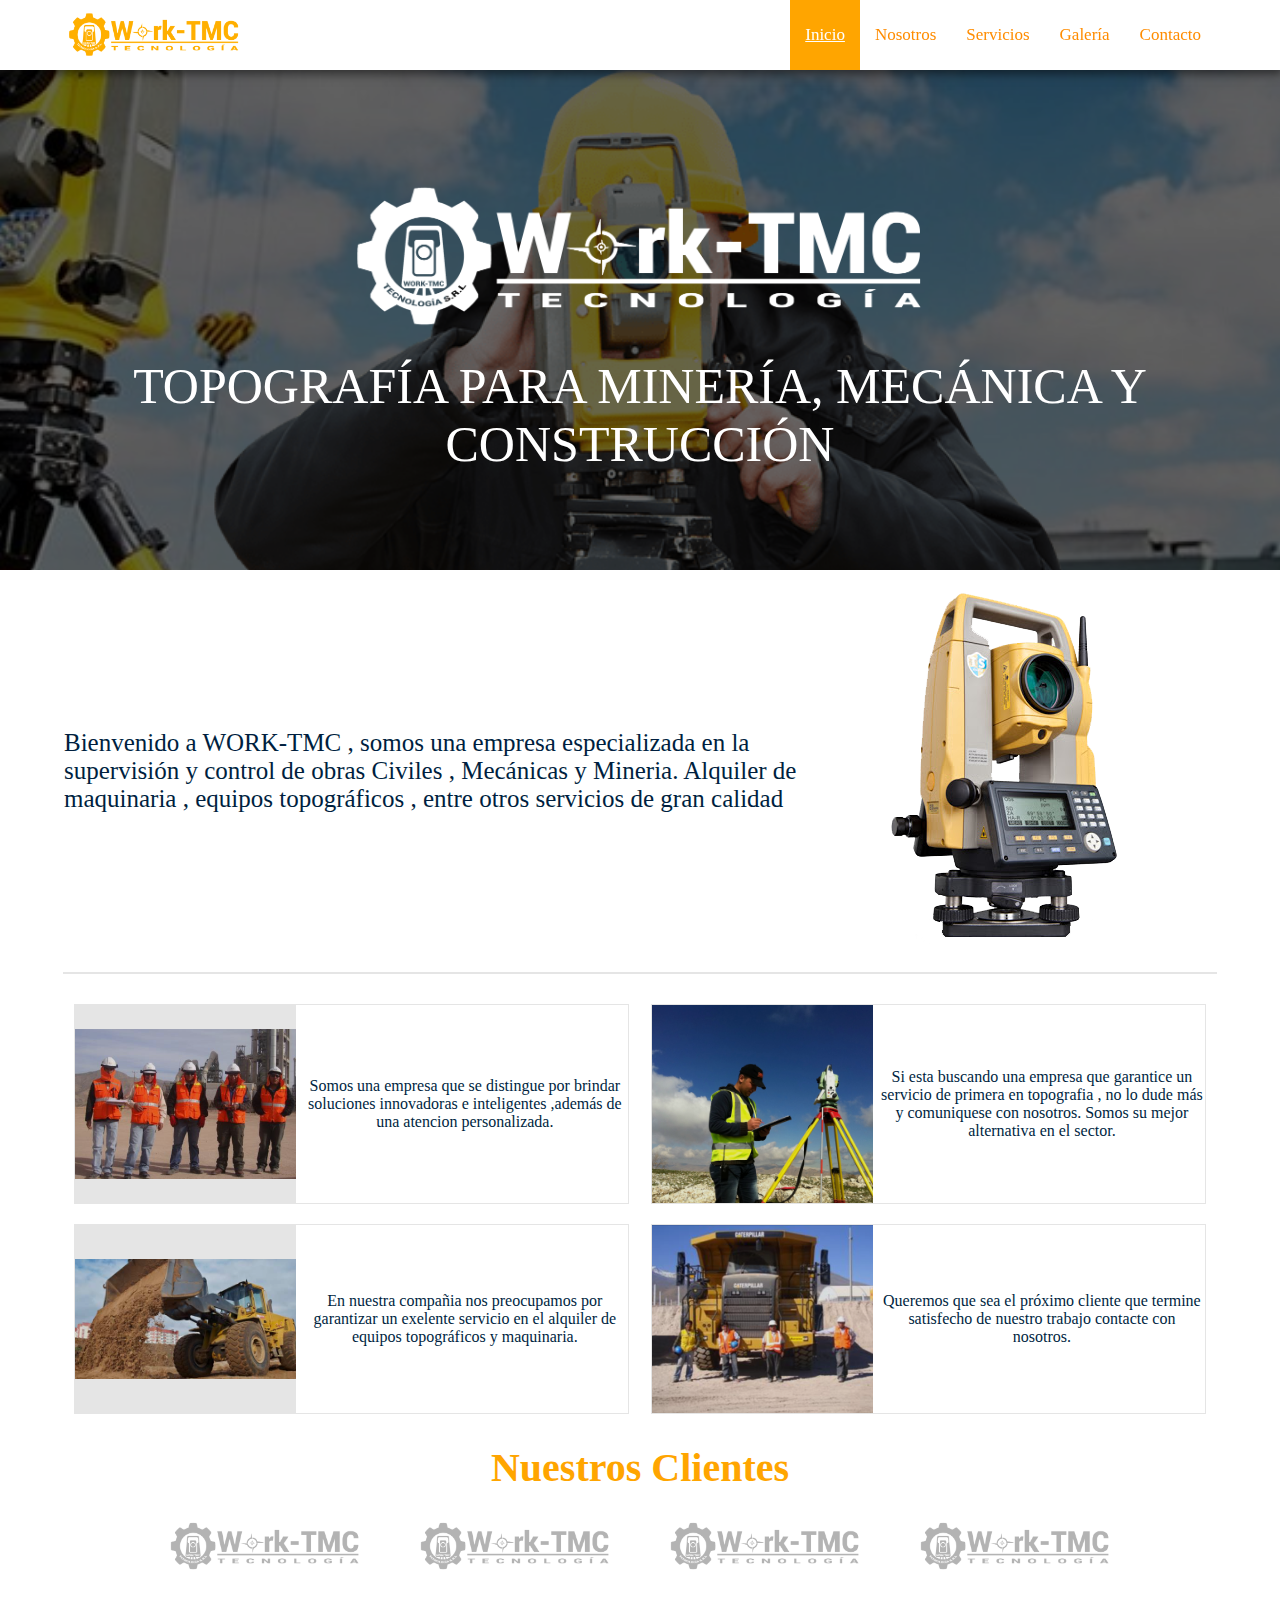
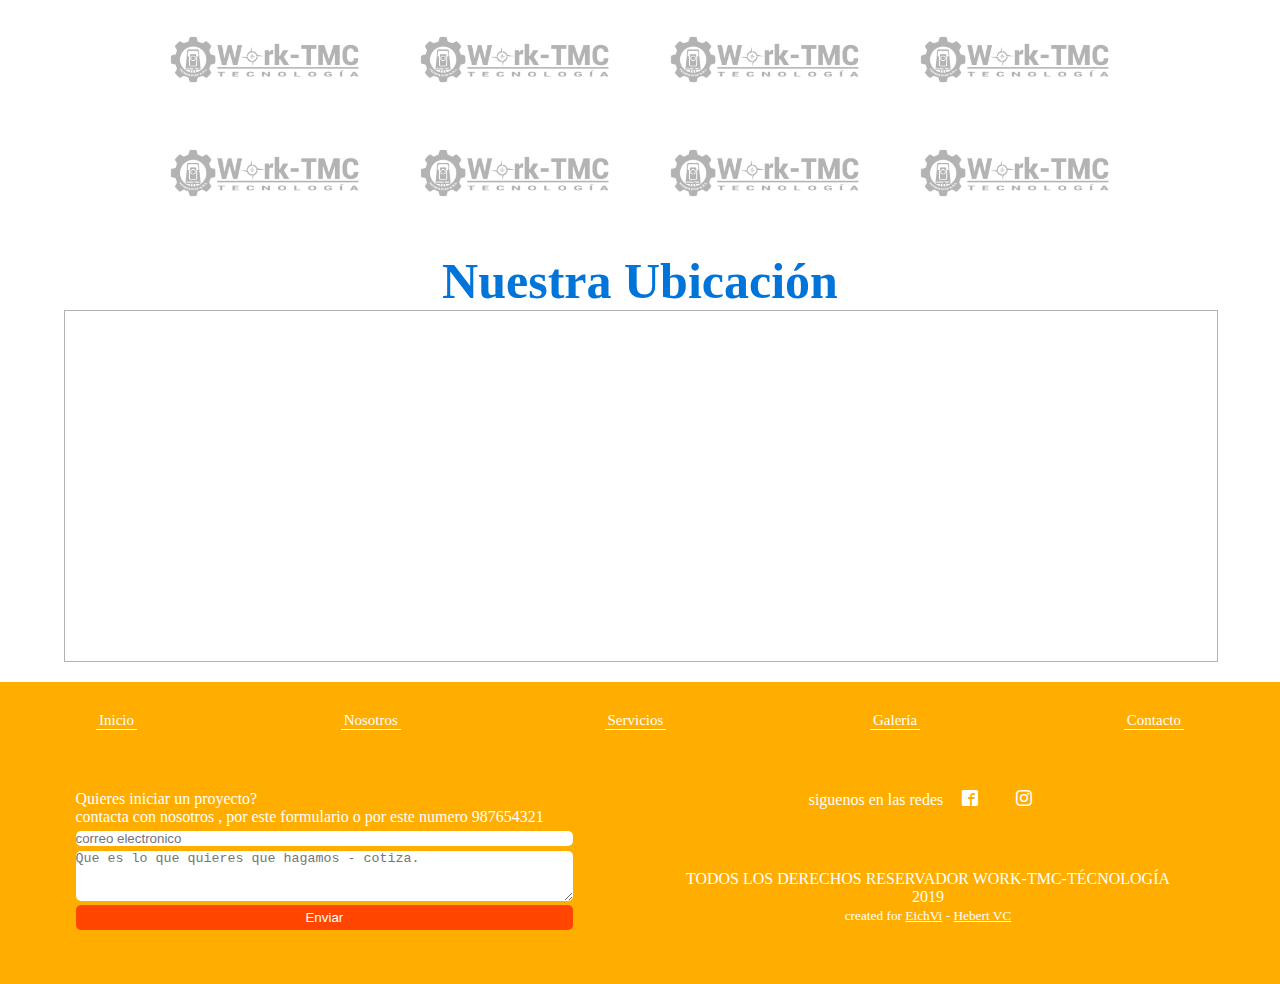
<file: index.html>
﻿<!DOCTYPE html>
<html lang="es">
<head>
	<meta charset="UTF-8">
	<title>WORK-TMC | HOME</title>
	<meta name="viewport" content="width=device-width, user-scalable=no, initial-scale=1.0, maximum-scale=1.0, minimum-scale=1.0">
	<link rel="stylesheet" href="css/index.css">
	<link rel="stylesheet" href="css/style.css">
	<link rel="stylesheet" href="css/response.css">
	<link href="https://fonts.googleapis.com/css?family=Roboto+Condensed" rel="stylesheet">
	<script src="js/vue.js"></script>
</head>
<body>
	<div class="header" id="work">
		<nav class="navigator">
			<a href="index.html"><img class="logowork" src="img/work-tmc-logo.png" alt="" width="180"></a>
			<span class="icon-menu entrar" v-if="remove=='salir'" v-on:click="remove='entrar'"></span>
			<span class="icon-cross salir" v-if="remove=='entrar'" v-on:click="remove='salir'"></span>
			<ul class="ulmenu"  v-bind:class="{'removenav':remove=='entrar','entrarnav':remove=='salir'}">
				<a href="index.html" class="linkmenu"><li class="listamenu activo">Inicio</li></a>
				<a href="nosotros.html" class="linkmenu"><li class="listamenu">Nosotros</li></a>
				<a href="servicios.html" class="linkmenu"><li class="listamenu">Servicios</li></a>
				<a href="galeria.html" class="linkmenu"><li class="listamenu">Galería</li></a>
				<a href="contacto.html" class="linkmenu"><li class="listamenu">Contacto</li></a>
			</ul>
		</nav>
	</div>
	<div class="estorbofixesheader"></div>
	<div class="banner">
		<div class="banneropacouno">
			<img class="pngtopografia" src="img/t1.png" alt="">
			<div class="banneropacodos">
				<div>
					<img class="logoworkgrande" src="img/work-tmc-logoblanco.png" width="600">
					<p class="titlebanner">TOPOGRAFÍA PARA MINERÍA, MECÁNICA Y CONSTRUCCIÓN</p>
				</div>
			</div>
		</div>
	</div>
	<div class="contenidouno">
		<p class="txtbienvenido">Bienvenido a WORK-TMC , somos una empresa especializada en la supervisión y control de obras Civiles , Mecánicas y Mineria. Alquiler de maquinaria , equipos topográficos , entre otros servicios de gran calidad</p>
		<img class="imgbienvenido" src="img/estaciontotal.png" alt="">
	</div>
	<hr>
	<div class="contenidodos">
		<div class="minicontenidos">
			<div class="minicontenidoimg">
				<img class="miniimgcontenido" src="img/workteam.png" alt="">
				<div class="miniopacador"></div>
			</div>
			<div class="minicontenidotxt">
				<p class="txtinfomini">Somos una empresa que se distingue por brindar soluciones innovadoras e inteligentes ,además de una atencion personalizada.
				</p>
			</div>
		</div>
		<div class="minicontenidos">
			<div class="minicontenidoimg">
				<img class="miniimgcontenido" src="img/topografiados.jpg" alt="">
				<div class="miniopacador"></div>
			</div>
			<div class="minicontenidotxt">
				<p class="txtinfomini">Si esta buscando una empresa que garantice un servicio de primera en topografia , no lo dude más y comuniquese con nosotros. Somos su mejor alternativa en el sector.</p>
			</div>
		</div>
		<div class="minicontenidos">
			<div class="minicontenidoimg">
				<img class="miniimgcontenido" src="img/maquinaria.jpg" alt="">
				<div class="miniopacador"></div>
			</div>
			<div class="minicontenidotxt">
				<p class="txtinfomini">En nuestra compañia nos preocupamos por garantizar un exelente servicio en el alquiler de equipos topográficos y maquinaria.</p>
			</div>
		</div>
		<div class="minicontenidos">
			<div class="minicontenidoimg">
				<img class="miniimgcontenido" src="img/feliceswork.png" alt="">
				<div class="miniopacador"></div>
			</div>
			<div class="minicontenidotxt">
				<p class="txtinfomini">Queremos que sea el próximo cliente que termine satisfecho de nuestro trabajo contacte con nosotros.</p>
			</div>
		</div>

	</div>

	<div class="contenidotres">
		<h1 class="title3">Nuestros Clientes</h1>
		<div class="clientescontainer">
			<ul class="ulclientescontainer">
				<li class="listasimgclientes"><img class="imgclientes" src="img/work-tmc-logo.png" width="200"></li>
				<li class="listasimgclientes"><img class="imgclientes" src="img/work-tmc-logo.png" width="200"></li>
				<li class="listasimgclientes"><img class="imgclientes" src="img/work-tmc-logo.png" width="200"></li>
				<li class="listasimgclientes"><img class="imgclientes" src="img/work-tmc-logo.png" width="200"></li>
				<li class="listasimgclientes"><img class="imgclientes" src="img/work-tmc-logo.png" width="200"></li>
				<li class="listasimgclientes"><img class="imgclientes" src="img/work-tmc-logo.png" width="200"></li>
				<li class="listasimgclientes"><img class="imgclientes" src="img/work-tmc-logo.png" width="200"></li>
				<li class="listasimgclientes"><img class="imgclientes" src="img/work-tmc-logo.png" width="200"></li>
				<li class="listasimgclientes"><img class="imgclientes" src="img/work-tmc-logo.png" width="200"></li>
				<li class="listasimgclientes"><img class="imgclientes" src="img/work-tmc-logo.png" width="200"></li>
				<li class="listasimgclientes"><img class="imgclientes" src="img/work-tmc-logo.png" width="200"></li>
				<li class="listasimgclientes"><img class="imgclientes" src="img/work-tmc-logo.png" width="200"></li>
			</ul>
		</div>
	</div>

	<div class="contenidocuatro">
		<h1 class="titlecuatroubicacion">Nuestra Ubicación</h1>
		<div class="ubicacion"></div>
	</div>

	<footer>
		<ul class="ulmenufooter">
			<li class="listamenufooter">Inicio</li>
			<li class="listamenufooter">Nosotros</li>
			<li class="listamenufooter">Servicios</li>
			<li class="listamenufooter">Galería</li>
			<li class="listamenufooter">Contacto</li>
		</ul>
		<div class="containerfooter">
			<form class="contenidofooterfinal" action="">
				<p class="txtfooter">Quieres iniciar un proyecto?</p>
				<p class="txtfooter"> contacta con nosotros , por este formulario o por este numero 987654321</p>
				<div class="contenidoinputs">
					<input class="inputemail" type="email" placeholder="correo electronico">
					<textarea class="inputinfo" name="" id="" cols="30" rows="10" placeholder="Que es lo que quieres que hagamos - cotiza."></textarea>
					<input class="inputsubmit" type="submit" value=" Enviar ">
				</div>
			</form>
			<div class="contenidofooterfinal">
				<div class="divsociales">
					<p class="txtfooter">siguenos en las redes
					<a class="iconsocial" href="www.facebook.com"><span class="icon-facebook2">   </span></a>
                        <a class="iconsocial" href="www.instagram.com"><span class="icon-instagram"> </span></a></p>
				</div>
				<div class="divfinalizado">
					<p>
						TODOS LOS DERECHOS RESERVADOR WORK-TMC-TÉCNOLOGÍA 2019
					</p>
					<small> created for <a href="">EichVi</a> - <a href="">Hebert VC</a></small>
				</div>
			</div>
		</div>
	</footer>
	<script>
		var worktmc = new Vue({
			el:'#work',
			data:{
				remove:'salir',
			}
		})
	</script>
</body>
</html>
</file>
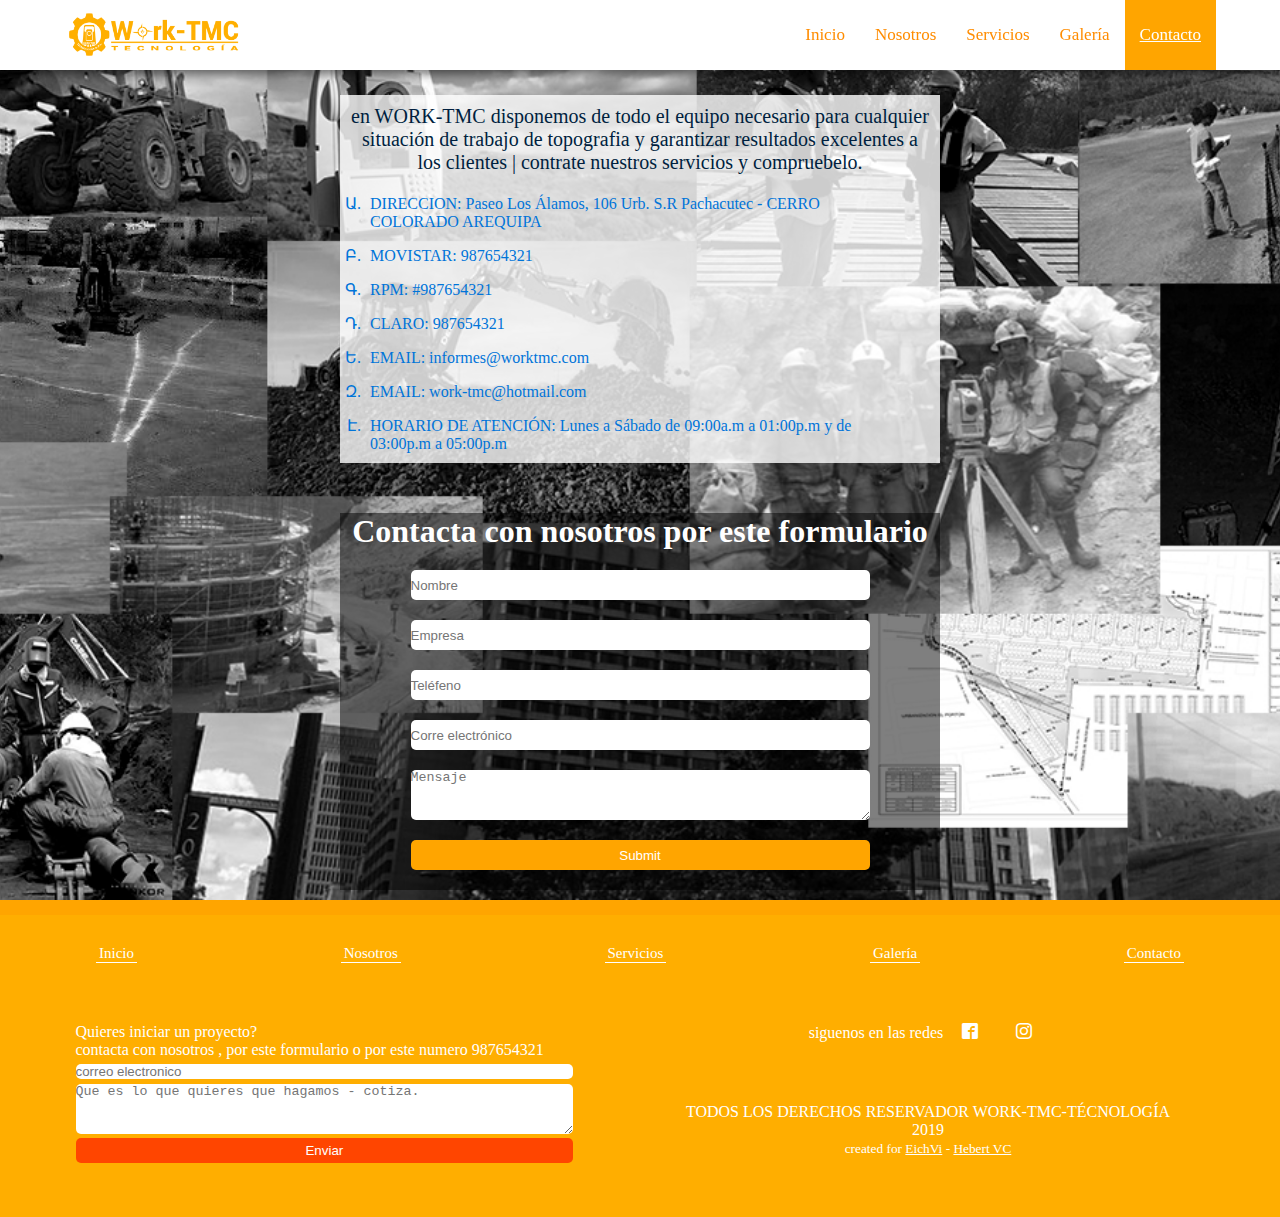
<file: contacto.html>
<!DOCTYPE html>
<html lang="es">
<head>
	<meta charset="UTF-8">
	<title>WORK-TMC | CONTACTO</title>
	<meta name="viewport" content="width=device-width, user-scalable=no, initial-scale=1.0, maximum-scale=1.0, minimum-scale=1.0">
	<link rel="icon" sizes="192x192" href="img/worklogo.ico">
	<link rel="stylesheet" href="css/index.css">
	<link rel="stylesheet" href="css/style.css">
	<link rel="stylesheet" href="css/response.css">
  <link rel="stylesheet" href="css/contacto.css">
	<script src="js/vue.js"></script>
</head>
<body>
	<div class="header" id="work">
		<nav class="navigator">
			<a href="index.html"><img class="logowork" src="img/work-tmc-logo.png" alt="" width="180"></a>
			<span class="icon-menu entrar" v-if="remove=='salir'" v-on:click="remove='entrar'"></span>
			<span class="icon-cross salir" v-if="remove=='entrar'" v-on:click="remove='salir'"></span>
			<ul class="ulmenu"  v-bind:class="{'removenav':remove=='entrar','entrarnav':remove=='salir'}">
				<a href="index.html" class="linkmenu"><li class="listamenu">Inicio</li></a>
				<a href="nosotros.html" class="linkmenu"><li class="listamenu">Nosotros</li></a>
				<a href="servicios.html" class="linkmenu"><li class="listamenu">Servicios</li></a>
				<a href="galeria.html" class="linkmenu"><li class="listamenu">Galería</li></a>
				<a href="contacto.html" class="linkmenu"><li class="listamenu activo">Contacto</li></a>
			</ul>
		</nav>
	</div>
	<div class="estorbofixesheader"></div>

  <div class="containercontacto">
    <div class="containercontactodos">
      <div class="subcontainercontacto blanco">
        <p class="txtcontactowork">en WORK-TMC disponemos de todo el equipo necesario
        para cualquier situación de trabajo de topografia y garantizar resultados
        excelentes a los clientes | contrate nuestros servicios y compruebelo.</p>
        <ul class="containerlistascont">
          <li class="optionscontacto">DIRECCION: Paseo Los Álamos, 106 Urb. S.R Pachacutec - CERRO COLORADO AREQUIPA</li>
          <li class="optionscontacto">MOVISTAR: 987654321</li>
          <li class="optionscontacto">RPM: #987654321</li>
          <li class="optionscontacto">CLARO: 987654321</li>
          <li class="optionscontacto">EMAIL: informes@worktmc.com</li>
          <li class="optionscontacto">EMAIL: work-tmc@hotmail.com</li>
          <li class="optionscontacto">HORARIO DE ATENCIÓN: Lunes a Sábado de 09:00a.m a 01:00p.m y de 03:00p.m a 05:00p.m </li>
        </ul>
      </div>
      <div class="subcontainercontacto">
        <form action="">
          <h1 style="color:white">Contacta con nosotros por este formulario</h1>
          <div class="containerform">
            <input class="inputtxt" type="text" placeholder="Nombre">
            <input class="inputtxt" type="text" placeholder="Empresa">
            <input class="inputtxt" type="text" placeholder="Teléfeno">
            <input class="inputtxt" type="text" placeholder="Corre electrónico">
            <textarea class="txtarea" name="name" rows="8" cols="80" placeholder="Mensaje"></textarea>
            <input class="inputtxt inputsubmit" style="background:orange" type="submit" placeholder="Corre electrónico">
          </div>
        </form>
      </div>
    </div>
  </div>


	<footer>
		<ul class="ulmenufooter">
			<li class="listamenufooter">Inicio</li>
			<li class="listamenufooter">Nosotros</li>
			<li class="listamenufooter">Servicios</li>
			<li class="listamenufooter">Galería</li>
			<li class="listamenufooter">Contacto</li>
		</ul>
		<div class="containerfooter">
			<form class="contenidofooterfinal" action="">
				<p class="txtfooter">Quieres iniciar un proyecto?</p>
				<p class="txtfooter"> contacta con nosotros , por este formulario o por este numero 987654321</p>
				<div class="contenidoinputs">
					<input class="inputemail" type="email" placeholder="correo electronico">
					<textarea class="inputinfo" name="" id="" cols="30" rows="10" placeholder="Que es lo que quieres que hagamos - cotiza."></textarea>
					<input class="inputsubmit" type="submit" value=" Enviar ">
				</div>
			</form>
			<div class="contenidofooterfinal">
				<div class="divsociales">
					<p class="txtfooter">siguenos en las redes
					<a class="iconsocial" href="www.facebook.com"><span class="icon-facebook2">   </span></a>
                        <a class="iconsocial" href="www.instagram.com"><span class="icon-instagram"> </span></a></p>
				</div>
				<div class="divfinalizado">
					<p>
						TODOS LOS DERECHOS RESERVADOR WORK-TMC-TÉCNOLOGÍA 2019
					</p>
					<small> created for <a href="">EichVi</a> - <a href="">Hebert VC</a></small>
				</div>
			</div>
		</div>
	</footer>
	<script>
		var worktmc = new Vue({
			el:'#work',
			data:{
				remove:'salir',
			}
		})
	</script>
</body>
</html>
</file>
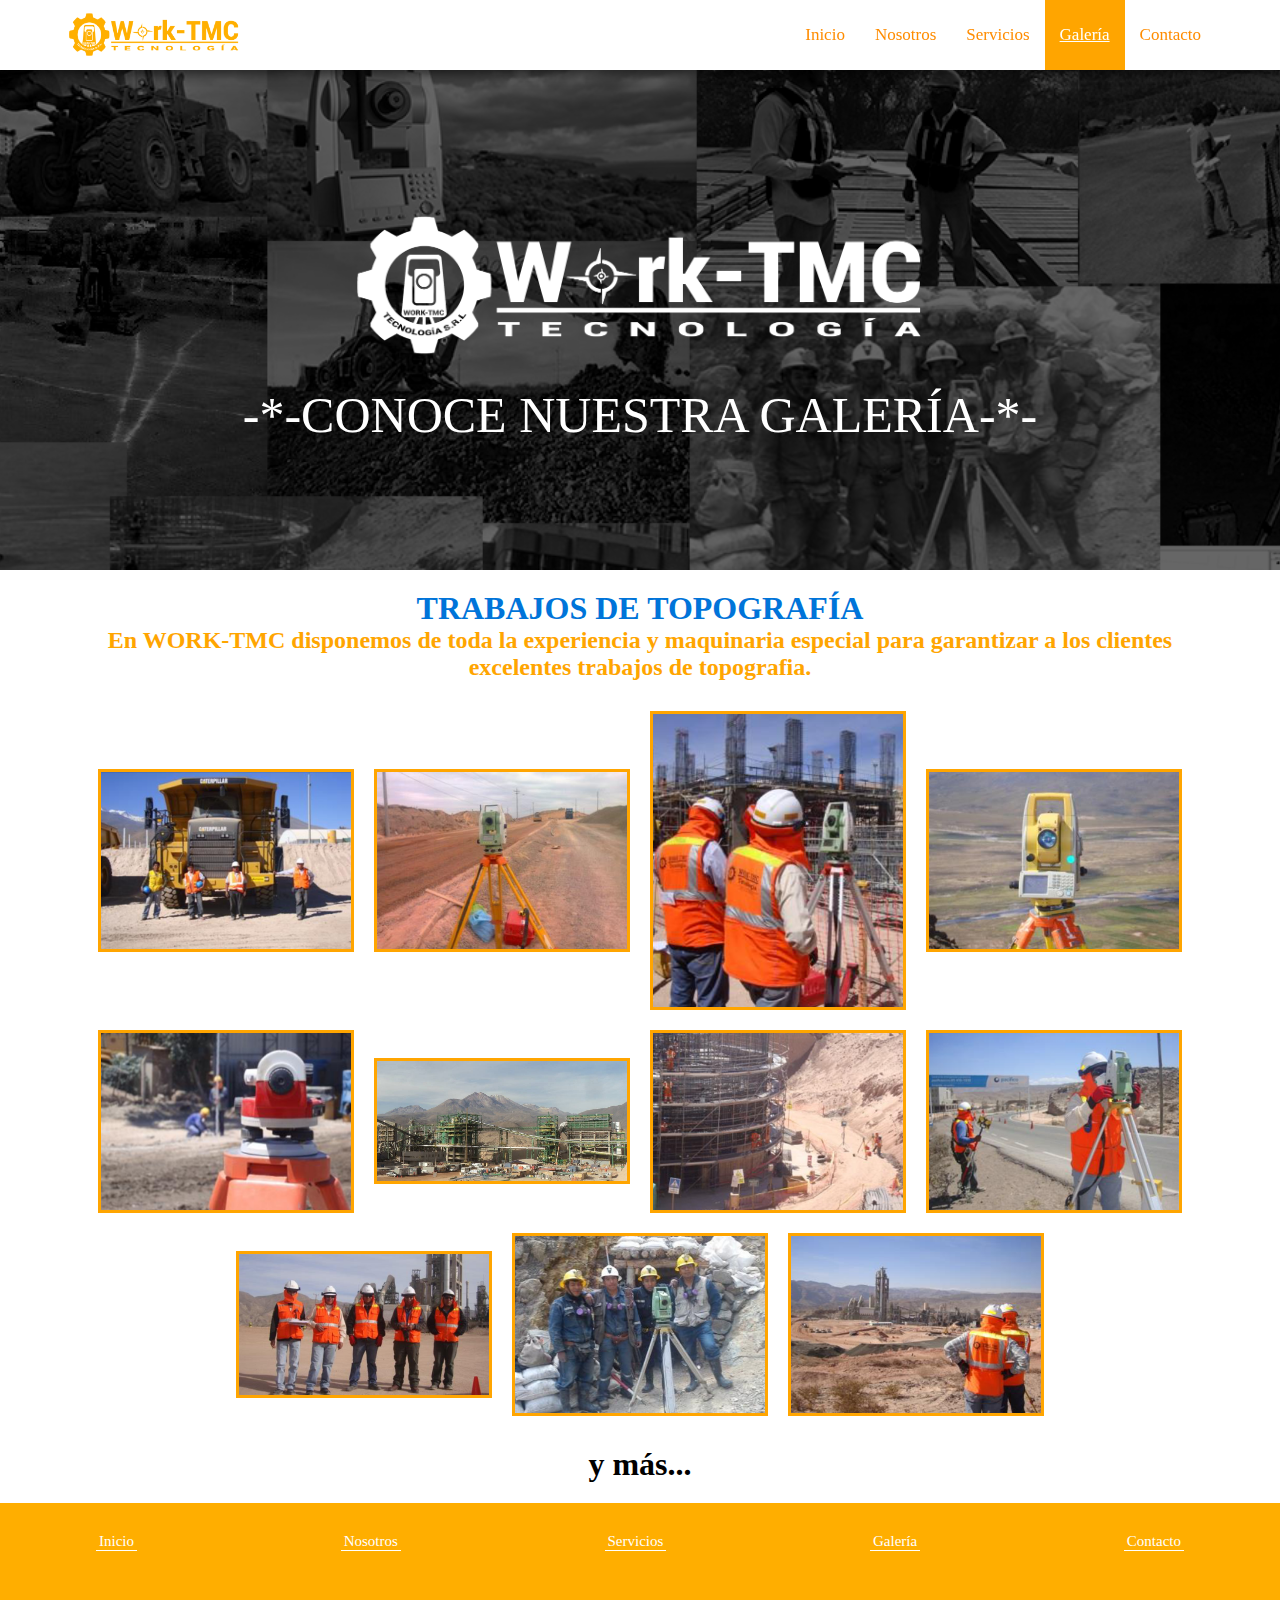
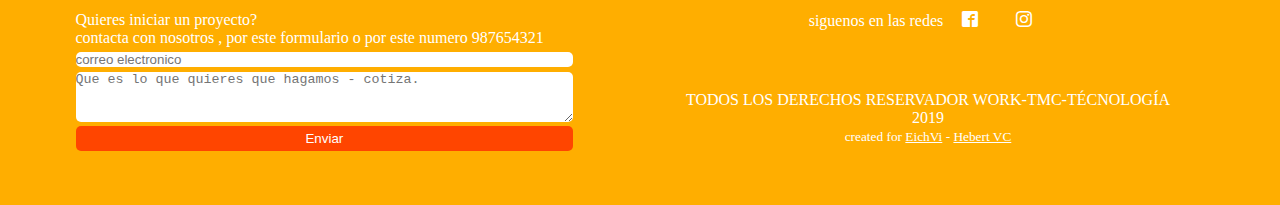
<file: galeria.html>
<!DOCTYPE html>
<html lang="es">
<head>
	<meta charset="UTF-8">
	<title>WORK-TMC | GALERÍA</title>
	<meta name="viewport" content="width=device-width, user-scalable=no, initial-scale=1.0, maximum-scale=1.0, minimum-scale=1.0">
	<link rel="icon" sizes="192x192" href="img/worklogo.ico">
	<link rel="stylesheet" href="css/index.css">
	<link rel="stylesheet" href="css/style.css">
	<link rel="stylesheet" href="css/response.css">
  <link rel="stylesheet" href="css/galeria.css">
	<script src="js/vue.js"></script>
</head>
<body>
	<div class="header" id="work">
		<nav class="navigator">
			<a href="index.html"><img class="logowork" src="img/work-tmc-logo.png" alt="" width="180"></a>
			<span class="icon-menu entrar" v-if="remove=='salir'" v-on:click="remove='entrar'"></span>
			<span class="icon-cross salir" v-if="remove=='entrar'" v-on:click="remove='salir'"></span>
			<ul class="ulmenu"  v-bind:class="{'removenav':remove=='entrar','entrarnav':remove=='salir'}">
				<a href="index.html" class="linkmenu"><li class="listamenu">Inicio</li></a>
				<a href="nosotros.html" class="linkmenu"><li class="listamenu">Nosotros</li></a>
				<a href="servicios.html" class="linkmenu"><li class="listamenu">Servicios</li></a>
				<a href="galeria.html" class="linkmenu"><li class="listamenu activo">Galería</li></a>
				<a href="contacto.html" class="linkmenu"><li class="listamenu">Contacto</li></a>
			</ul>
		</nav>
	</div>
	<div class="estorbofixesheader"></div>
	<div class="banner bannergaleria">
		<div class="banneropacouno">
			<div class="banneropacodos">
				<div>
					<img class="logoworkgrande" src="img/work-tmc-logoblanco.png" width="600">
					<p class="titlebanner">-*-CONOCE NUESTRA GALERÍA-*-</p>
				</div>
			</div>
		</div>
	</div>
  <div class="containergaleriauno">
    <h1 class="titlegaleria">TRABAJOS DE TOPOGRAFÍA</h1>
    <h2 class="titlegaleriados">En WORK-TMC disponemos de toda la experiencia y maquinaria especial
    para garantizar a los clientes excelentes trabajos de topografia.</h2>
  </div>
  <div class="containergaleriauno">
    <div class="containerallgaleria">
      <div class="galeriaimgcontainer">
        <img class="imggaleria" src="img/galeria/feliceswork.png" alt="">
      </div>
      <div class="galeriaimgcontainer">
        <img class="imggaleria" src="img/galeria/workcarretera.png" alt="">
      </div>
      <div class="galeriaimgcontainer">
        <img class="imggaleria" src="img/galeria/workconstruccion.png" alt="">
      </div>
      <div class="galeriaimgcontainer">
        <img class="imggaleria" src="img/galeria/workherramienta.png" alt="">
      </div>
      <div class="galeriaimgcontainer">
        <img class="imggaleria" src="img/galeria/workherramientados.png" alt="">
      </div>
      <div class="galeriaimgcontainer">
        <img class="imggaleria" src="img/galeria/workmisti.jpg" alt="">
      </div>
      <div class="galeriaimgcontainer">
        <img class="imggaleria" src="img/galeria/workobra.png" alt="">
      </div>
      <div class="galeriaimgcontainer">
        <img class="imggaleria" src="img/galeria/workobreros.png" alt="">
      </div>
      <div class="galeriaimgcontainer">
        <img class="imggaleria" src="img/galeria/workteam.png" alt="">
      </div>
      <div class="galeriaimgcontainer">
        <img class="imggaleria" src="img/galeria/workteamdos.png" alt="">
      </div>
      <div class="galeriaimgcontainer">
        <img class="imggaleria" src="img/galeria/workworkings.png" alt="">
      </div>
    </div>
  </div>
  <div class="containergaleriauno">
    <h1>y más...</h1>
  </div>
	<footer>
		<ul class="ulmenufooter">
			<li class="listamenufooter">Inicio</li>
			<li class="listamenufooter">Nosotros</li>
			<li class="listamenufooter">Servicios</li>
			<li class="listamenufooter">Galería</li>
			<li class="listamenufooter">Contacto</li>
		</ul>
		<div class="containerfooter">
			<form class="contenidofooterfinal" action="">
				<p class="txtfooter">Quieres iniciar un proyecto?</p>
				<p class="txtfooter"> contacta con nosotros , por este formulario o por este numero 987654321</p>
				<div class="contenidoinputs">
					<input class="inputemail" type="email" placeholder="correo electronico">
					<textarea class="inputinfo" name="" id="" cols="30" rows="10" placeholder="Que es lo que quieres que hagamos - cotiza."></textarea>
					<input class="inputsubmit" type="submit" value=" Enviar ">
				</div>
			</form>
			<div class="contenidofooterfinal">
				<div class="divsociales">
					<p class="txtfooter">siguenos en las redes
					<a class="iconsocial" href="www.facebook.com"><span class="icon-facebook2">   </span></a>
                        <a class="iconsocial" href="www.instagram.com"><span class="icon-instagram"> </span></a></p>
				</div>
				<div class="divfinalizado">
					<p>
						TODOS LOS DERECHOS RESERVADOR WORK-TMC-TÉCNOLOGÍA 2019
					</p>
					<small> created for <a href="">EichVi</a> - <a href="">Hebert VC</a></small>
				</div>
			</div>
		</div>
	</footer>
	<script>
		var worktmc = new Vue({
			el:'#work',
			data:{
				remove:'salir',
			}
		})
	</script>
</body>
</html>
</file>
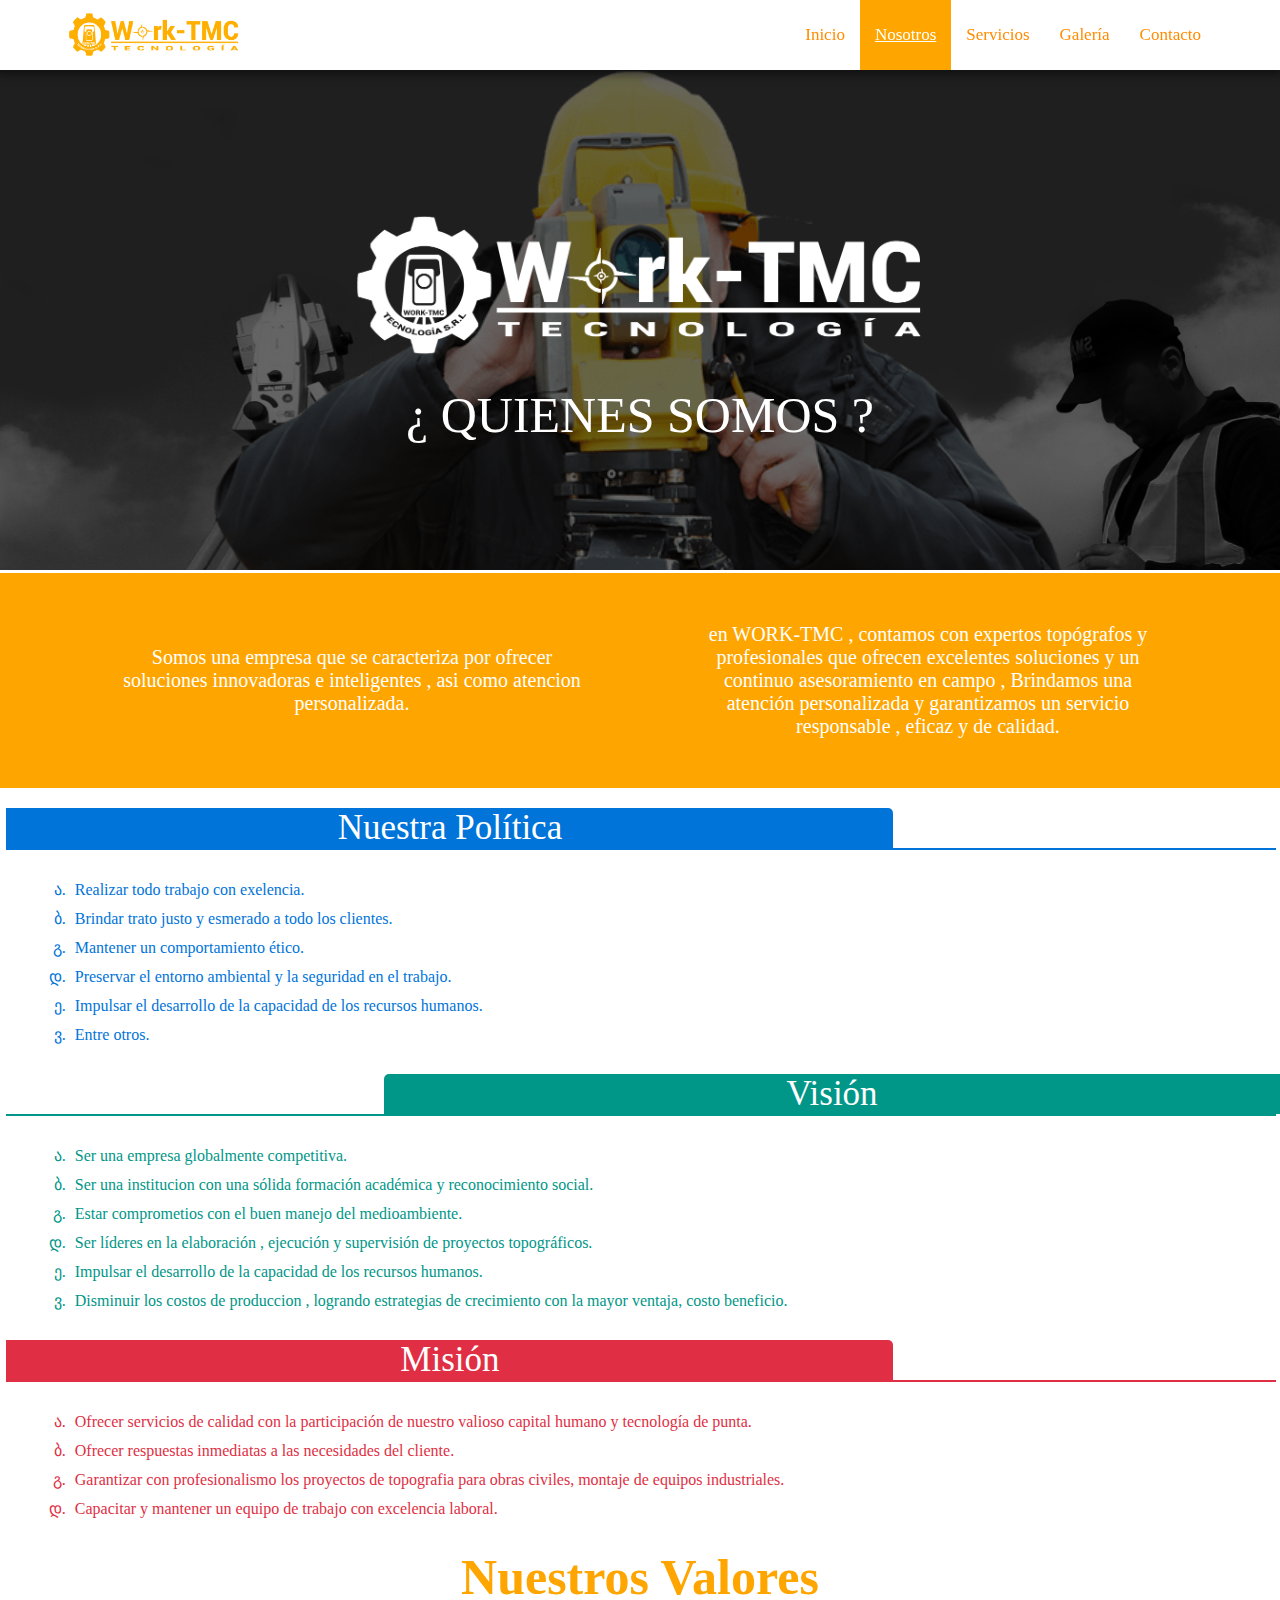
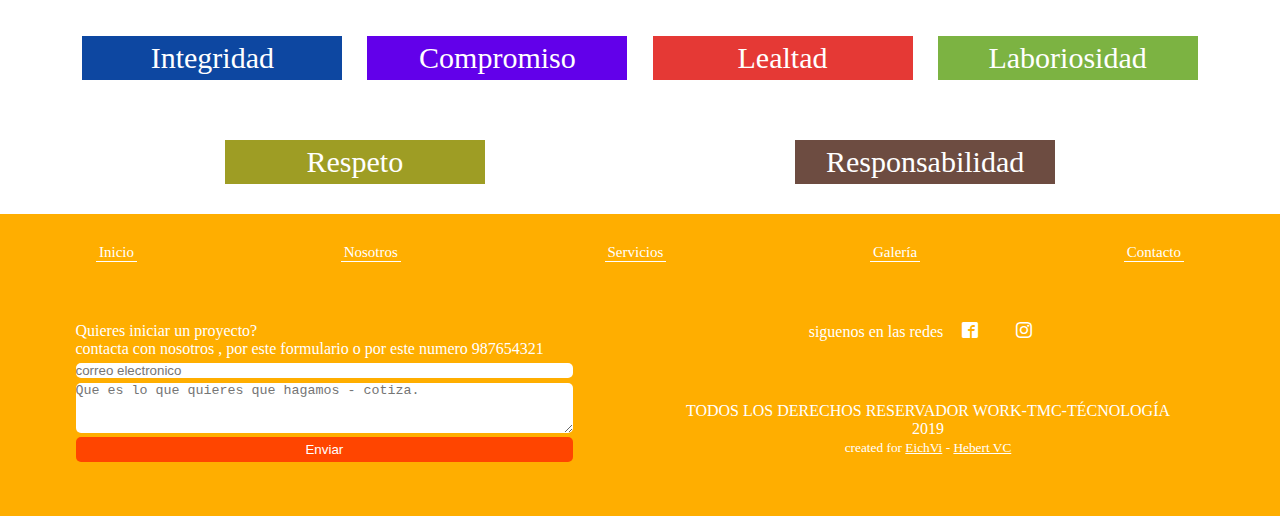
<file: nosotros.html>
<!DOCTYPE html>
<html lang="es">
<head>
	<meta charset="UTF-8">
	<title>WORK-TMC | NOSOTROS</title>
	<meta name="viewport" content="width=device-width, user-scalable=no, initial-scale=1.0, maximum-scale=1.0, minimum-scale=1.0">
	<link rel="icon" sizes="192x192" href="img/worklogo.ico">
	<link rel="stylesheet" href="css/index.css">
	<link rel="stylesheet" href="css/style.css">
	<link rel="stylesheet" href="css/response.css">
	<link rel="stylesheet" href="css/nosotros.css">
  <link rel="stylesheet" href="css/reponsenosotros.css">
	<script src="js/vue.js"></script>
</head>
<body>
	<div class="header" id="work">
		<nav class="navigator">
			<a href="index.html"><img class="logowork" src="img/work-tmc-logo.png" alt="" width="180"></a>
			<span class="icon-menu entrar" v-if="remove=='salir'" v-on:click="remove='entrar'"></span>
			<span class="icon-cross salir" v-if="remove=='entrar'" v-on:click="remove='salir'"></span>
			<ul class="ulmenu"  v-bind:class="{'removenav':remove=='entrar','entrarnav':remove=='salir'}">
				<a href="index.html" class="linkmenu"><li class="listamenu">Inicio</li></a>
				<a href="nosotros.html" class="linkmenu"><li class="listamenu activo">Nosotros</li></a>
				<a href="servicios.html" class="linkmenu"><li class="listamenu">Servicios</li></a>
				<a href="galeria.html" class="linkmenu"><li class="listamenu">Galería</li></a>
				<a href="contacto.html" class="linkmenu"><li class="listamenu">Contacto</li></a>
			</ul>
		</nav>
	</div>
	<div class="estorbofixesheader"></div>

  <div class="banner bannernosotros">
		<div class="banneropacouno">
			<img class="pngtopografia" src="img/t1.png" alt="">
			<div class="banneropacodos">
				<div>
					<img class="logoworkgrande" src="img/work-tmc-logoblanco.png" width="600">
					<p class="titlebanner">¿ QUIENES SOMOS ?</p>
				</div>
			</div>
		</div>
	</div>


		<div class="contenidounonosotros">
	    <div class="unonosotroscont">
	      <p class="txtnosotros">Somos una empresa que se caracteriza por ofrecer soluciones innovadoras
	      e inteligentes , asi como atencion personalizada.</p>
	      <p class="txtnosotros">en WORK-TMC , contamos con expertos topógrafos y profesionales que
	      ofrecen excelentes soluciones y un continuo asesoramiento en campo ,
	      Brindamos una atención personalizada y garantizamos un servicio responsable
	    , eficaz y de calidad. </p>
	    </div>
	  </div>
		<div class="containernosotrosall">
	  <div>
	    <div class="sesgounonosotros" style="height:40px">Nuestra Política</div>
	    <hr class="politicahr">
	    <div class="sesgounonostrostxr">
	      <ul class="ulpolitica">
	        <li>Realizar todo trabajo con exelencia.</li>
	        <li>Brindar trato justo y esmerado a todo los clientes.</li>
	        <li>Mantener un comportamiento ético.</li>
	        <li>Preservar el entorno ambiental y la seguridad en el trabajo.</li>
	        <li>Impulsar el desarrollo de la capacidad de los recursos humanos.</li>
	        <li>Entre otros.</li>
	      </ul>
	    </div>
	  </div>
	  <div>
	    <div class="sesgodosnosotros" style="height:40px">Visión</div>

	    <div class="storbovisiondoos">
	    </div>
	    <hr class="visionhr">
	    <div class="sesgodosnostrostxr">
	      <ul class="ulvision">
	        <li>Ser una empresa globalmente competitiva.</li>
	        <li>Ser una institucion con una sólida formación académica y reconocimiento social.</li>
	        <li>Estar comprometios con el buen manejo del medioambiente.</li>
	        <li>Ser líderes en la elaboración , ejecución y supervisión de proyectos topográficos.</li>
	        <li>Impulsar el desarrollo de la capacidad de los recursos humanos.</li>
	        <li>Disminuir los costos de produccion , logrando estrategias de crecimiento con la mayor ventaja, costo beneficio.</li>
	      </ul>
	    </div>
	  </div>
	  <div class="contenidodosnosotros">
	    <div class="sesgotresnosotros" style="height:40px">Misión</div>
	    <hr class="misionhr">
	    <div class="sesgounonostrostxr">
	      <ul class="ulmision">
	        <li>Ofrecer servicios de calidad con la participación de nuestro valioso capital humano y tecnología de punta.</li>
	        <li>Ofrecer respuestas inmediatas a las necesidades del cliente.</li>
	        <li>Garantizar con profesionalismo los proyectos de topografia para obras civiles, montaje de equipos industriales.</li>
	        <li>Capacitar y mantener un equipo de trabajo con excelencia laboral.</li>
	      </ul>
	    </div>
	  </div>
	  <div class="containervalores">
	    <h1 class="titlevalores">Nuestros Valores</h1>
			<div>
				<ul class="ulvalores">
					<li class="listasvalores" style="background:#0D47A1">Integridad</li>
					<li class="listasvalores" style="background:#6200EA">Compromiso</li>
					<li class="listasvalores" style="background:#E53935">Lealtad</li>
					<li class="listasvalores" style="background:#7CB342">Laboriosidad</li>
					<li class="listasvalores" style="background:#9E9D24">Respeto</li>
					<li class="listasvalores" style="background:#6D4C41">Responsabilidad</li>
				</ul>
			</div>
	  </div>
  </div>
	<footer>
		<ul class="ulmenufooter">
			<li class="listamenufooter">Inicio</li>
			<li class="listamenufooter">Nosotros</li>
			<li class="listamenufooter">Servicios</li>
			<li class="listamenufooter">Galería</li>
			<li class="listamenufooter">Contacto</li>
		</ul>
		<div class="containerfooter">
			<form class="contenidofooterfinal" action="">
				<p class="txtfooter">Quieres iniciar un proyecto?</p>
				<p class="txtfooter"> contacta con nosotros , por este formulario o por este numero 987654321</p>
				<div class="contenidoinputs">
					<input class="inputemail" type="email" placeholder="correo electronico">
					<textarea class="inputinfo" name="" id="" cols="30" rows="10" placeholder="Que es lo que quieres que hagamos - cotiza."></textarea>
					<input class="inputsubmit" type="submit" value=" Enviar ">
				</div>
			</form>
			<div class="contenidofooterfinal">
				<div class="divsociales">
					<p class="txtfooter">siguenos en las redes
					<a class="iconsocial" href="www.facebook.com"><span class="icon-facebook2">   </span></a>
                        <a class="iconsocial" href="www.instagram.com"><span class="icon-instagram"> </span></a></p>
				</div>
				<div class="divfinalizado">
					<p>
						TODOS LOS DERECHOS RESERVADOR WORK-TMC-TÉCNOLOGÍA 2019
					</p>
					<small> created for <a href="">EichVi</a> - <a href="">Hebert VC</a></small>
				</div>
			</div>
		</div>
	</footer>
	<script>
		var worktmc = new Vue({
			el:'#work',
			data:{
				remove:'salir',
			}
		})
	</script>
</body>
</html>
</file>
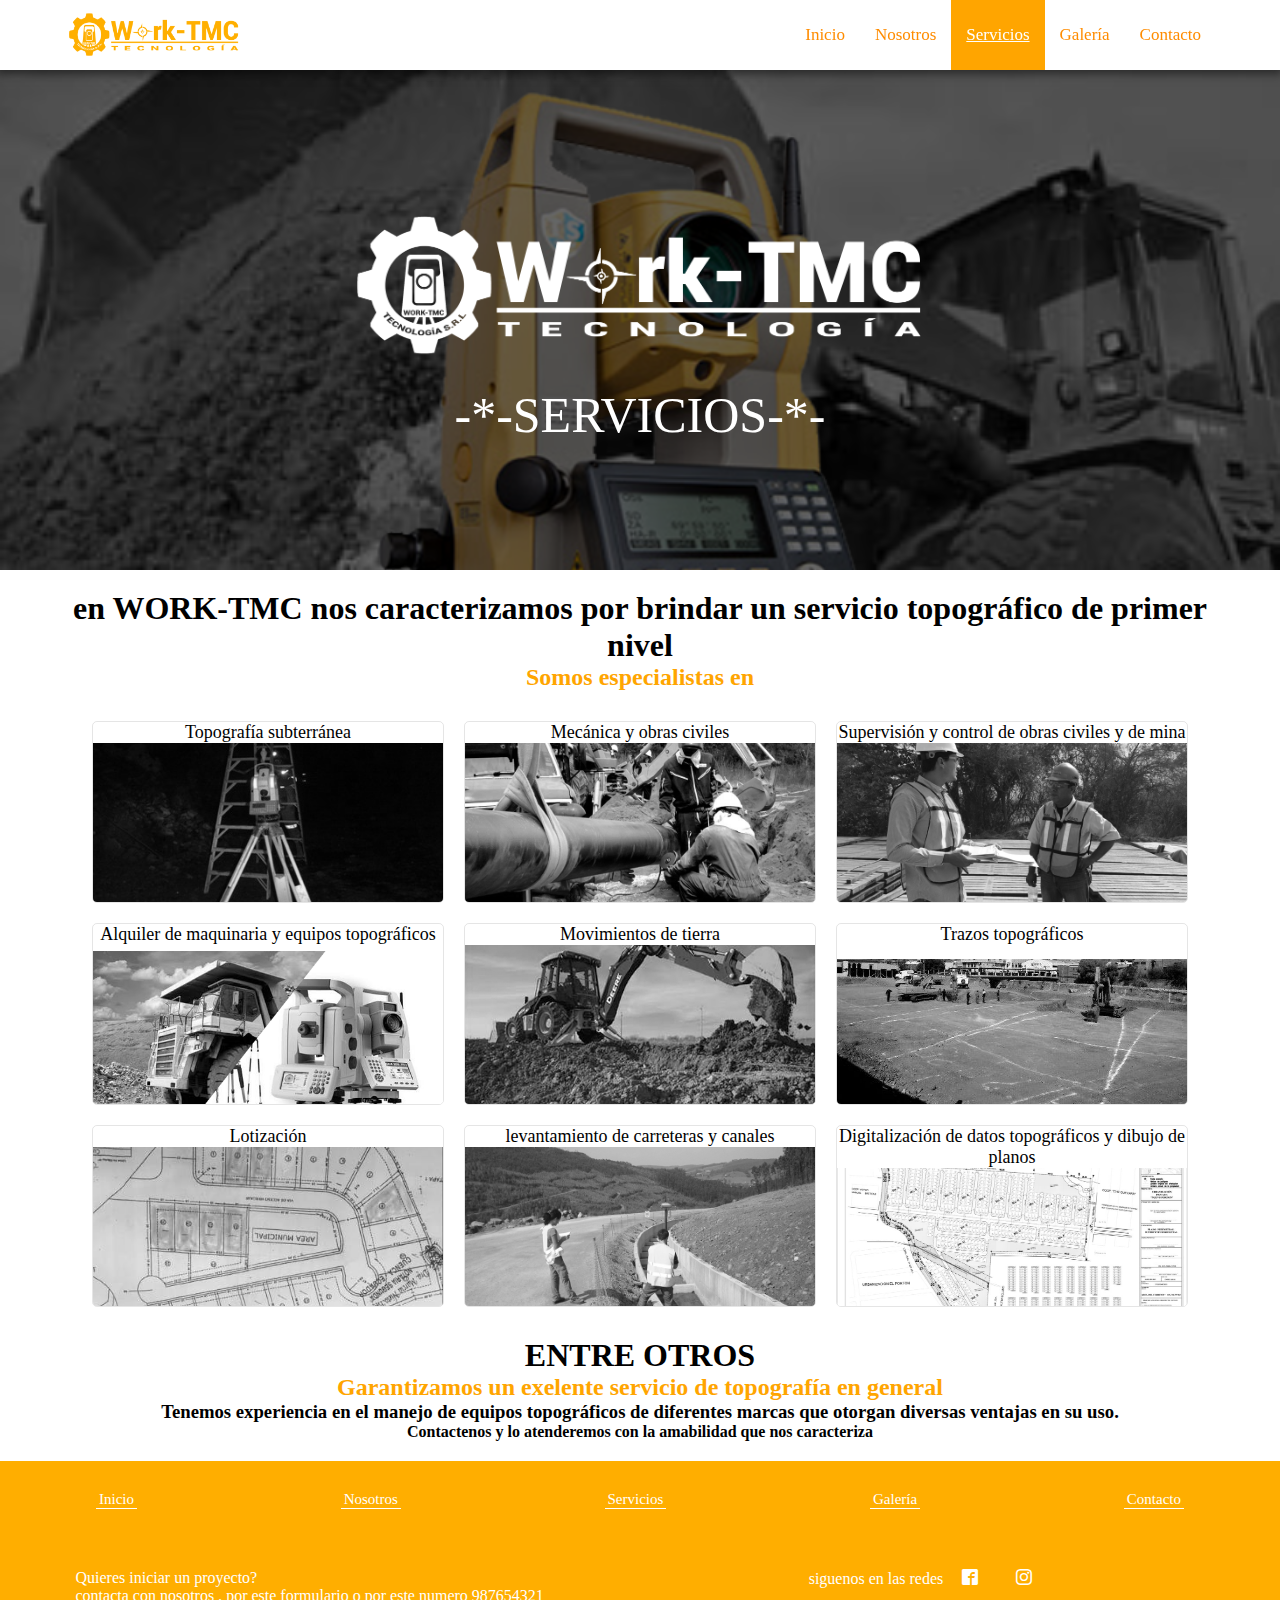
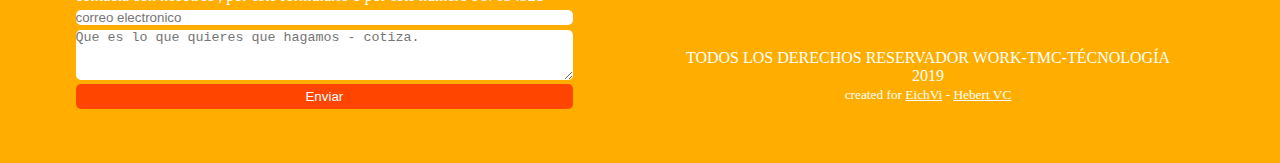
<file: servicios.html>
<!DOCTYPE html>
<html lang="es">
<head>
	<meta charset="UTF-8">
	<title>WORK-TMC | SERVICIOS</title>
	<meta name="viewport" content="width=device-width, user-scalable=no, initial-scale=1.0, maximum-scale=1.0, minimum-scale=1.0">
	<link rel="icon" sizes="192x192" href="img/worklogo.ico">
	<link rel="stylesheet" href="css/index.css">
	<link rel="stylesheet" href="css/style.css">
	<link rel="stylesheet" href="css/response.css">
  <link rel="stylesheet" href="css/servicios.css">
	<script src="js/vue.js"></script>
</head>
<body>
	<div class="header" id="work">
		<nav class="navigator">
			<a href="index.html"><img class="logowork" src="img/work-tmc-logo.png" alt="" width="180"></a>
			<span class="icon-menu entrar" v-if="remove=='salir'" v-on:click="remove='entrar'"></span>
			<span class="icon-cross salir" v-if="remove=='entrar'" v-on:click="remove='salir'"></span>
			<ul class="ulmenu"  v-bind:class="{'removenav':remove=='entrar','entrarnav':remove=='salir'}">
				<a href="index.html" class="linkmenu"><li class="listamenu">Inicio</li></a>
				<a href="nosotros.html" class="linkmenu"><li class="listamenu">Nosotros</li></a>
				<a href="servicios.html" class="linkmenu"><li class="listamenu activo">Servicios</li></a>
				<a href="galeria.html" class="linkmenu"><li class="listamenu">Galería</li></a>
				<a href="contacto.html" class="linkmenu"><li class="listamenu">Contacto</li></a>
			</ul>
		</nav>
	</div>
	<div class="estorbofixesheader"></div>
	<div class="banner bannerservicios">
		<div class="banneropacouno">
			<img class="pngtopografia" src="img/t2.png" alt="">
			<div class="banneropacodos">
				<div>
					<img class="logoworkgrande" src="img/work-tmc-logoblanco.png" width="600">
					<p class="titlebanner">-*-SERVICIOS-*-</p>
				</div>
			</div>
		</div>
	</div>

  <div class="containerserviciosuno">
      <h1>en WORK-TMC nos caracterizamos por brindar un servicio topográfico de primer nivel</h1>
      <h2>Somos especialistas en </h2>
  </div>
  <div class="containerserviciosuno">
      <div class="subcontainerservicios">
        <div class="servicioscontainer">

          <div class="divtxtservicios">
            Topografía subterránea
          </div>
          <div class="containerimgser"><img class="imgservicios" src="img/services/subterranea.jpg" alt=""></div>
          <div class="minimodalservicios"><a class="linkcontactarservicios" href="">contactar</a></div>
        </div>
        <div class="servicioscontainer">
          <div class="divtxtservicios">Mecánica y obras civiles</div>
          <div class="containerimgser"><img class="imgservicios" src="img/services/mecanicayobras.jpg" alt=""></div>
          <div class="minimodalservicios"><a class="linkcontactarservicios" href="">contactar</a></div>
        </div>
        <div class="servicioscontainer">
          <div class="divtxtservicios">Supervisión y control de obras civiles y de mina</div>
          <div class="containerimgser"><img class="imgservicios" src="img/services/supervicion.jpg" alt=""></div>
          <div class="minimodalservicios"><a class="linkcontactarservicios" href="">contactar</a></div>
        </div>
        <div class="servicioscontainer">
          <div class="divtxtservicios">Alquiler de maquinaria y equipos topográficos</div>
          <div class="containerimgser"><img class="imgservicios" src="img/services/alquiler.png" alt=""></div>
          <div class="minimodalservicios"><a class="linkcontactarservicios" href="">contactar</a></div>
        </div>
        <div class="servicioscontainer">
          <div class="divtxtservicios">Movimientos de tierra</div>
          <div class="containerimgser"><img class="imgservicios" src="img/services/movimiento.jpg" alt=""></div>
          <div class="minimodalservicios"><a class="linkcontactarservicios" href="">contactar</a></div>
        </div>
        <div class="servicioscontainer">
          <div class="divtxtservicios">Trazos topográficos</div>
          <div class="containerimgser"><img class="imgservicios" src="img/services/trazos.jpg" alt=""></div>
          <div class="minimodalservicios"><a class="linkcontactarservicios" href="">contactar</a></div>
        </div>
        <div class="servicioscontainer">
          <div class="divtxtservicios">Lotización</div>
          <div class="containerimgser"><img class="imgservicios" src="img/services/lotizacion.jpeg" alt=""></div>
          <div class="minimodalservicios"><a class="linkcontactarservicios" href="">contactar</a></div>
        </div>
        <div class="servicioscontainer">
          <div class="divtxtservicios">levantamiento de carreteras y canales</div>
          <div class="containerimgser"><img class="imgservicios" src="img/services/levantamiento.jpg" alt=""></div>
          <div class="minimodalservicios"><a class="linkcontactarservicios" href="">contactar</a></div>
        </div>
        <div class="servicioscontainer">
          <div class="divtxtservicios">Digitalización de datos topográficos y dibujo de planos</div>
          <div class="containerimgser"><img class="imgservicios" src="img/services/dibujo.jpg" alt=""></div>
          <div class="minimodalservicios"><a class="linkcontactarservicios" href="">contactar</a></div>
        </div>
      </div>
  </div>
  <div class="containerserviciosuno">
      <h1>ENTRE OTROS</h1>
      <h2>Garantizamos un exelente servicio de topografía en general</h2>
			<h3>Tenemos experiencia en el manejo de equipos topográficos de diferentes
			marcas que otorgan diversas ventajas en su uso.</h3>
      <h4>Contactenos y lo atenderemos con la amabilidad que nos caracteriza </h4>
  </div>
	<footer>
		<ul class="ulmenufooter">
			<li class="listamenufooter">Inicio</li>
			<li class="listamenufooter">Nosotros</li>
			<li class="listamenufooter">Servicios</li>
			<li class="listamenufooter">Galería</li>
			<li class="listamenufooter">Contacto</li>
		</ul>
		<div class="containerfooter">
			<form class="contenidofooterfinal" action="">
				<p class="txtfooter">Quieres iniciar un proyecto?</p>
				<p class="txtfooter"> contacta con nosotros , por este formulario o por este numero 987654321</p>
				<div class="contenidoinputs">
					<input class="inputemail" type="email" placeholder="correo electronico">
					<textarea class="inputinfo" name="" id="" cols="30" rows="10" placeholder="Que es lo que quieres que hagamos - cotiza."></textarea>
					<input class="inputsubmit" type="submit" value=" Enviar ">
				</div>
			</form>
			<div class="contenidofooterfinal">
				<div class="divsociales">
					<p class="txtfooter">siguenos en las redes
					<a class="iconsocial" href="www.facebook.com"><span class="icon-facebook2">   </span></a>
                        <a class="iconsocial" href="www.instagram.com"><span class="icon-instagram"> </span></a></p>
				</div>
				<div class="divfinalizado">
					<p>
						TODOS LOS DERECHOS RESERVADOR WORK-TMC-TÉCNOLOGÍA 2019
					</p>
					<small> created for <a href="">EichVi</a> - <a href="">Hebert VC</a></small>
				</div>
			</div>
		</div>
	</footer>
	<script>
		var worktmc = new Vue({
			el:'#work',
			data:{
				remove:'salir',
			}
		})
	</script>
</body>
</html>
</file>
<file: css/index.css>
*{
	margin: 0;
	padding: 0;
}

body{
	font-family: 'roboto';
}

.header{
	width: 100%;
	height: 70px;

	position: fixed;
	background: white;
	z-index: 5;
	box-shadow: -1px 1px 9px 3px rgba(0,0,0,0.5);
}

.estorbofixesheader{
	height: 70px;
}

.navigator{
	width: 90%;
	max-width: 1300px;
	margin: auto;
	display: flex;
	justify-content: space-between;
}

.logowork{
	height: 55px;
	margin: 7px 0;
}

.ulmenu{
	display: flex;
}

.listamenu{
	list-style: none;
	line-height: 70px;
	font-size: 17px;
	text-align: center;
	cursor: pointer;
	padding: 0 15px;
	color: darkorange;
	transition: all 0.3s;
}

.icon-menu{
	display: none;
}

.listamenu:hover{
	background: rgba(0,0,0,0.2);
	color: white;

}

.activo{
	background: orange;
	color: white;
}

.banner{
	width: 100%;
	height: 500px;
	overflow: hidden;
	background-image: url(../img/cc.jpg);
 	background-attachment: fixed;
 	background-size: cover;
	background-position: center;
	background-repeat: no-repeat;
}
.banneropacouno{
	width: 100%;
	height: 100%;
	position: relative;
}

.pngtopografia{
	display: block;
	width: 70%;
	margin: auto;
}

.banneropacodos{
	width: 100%;
	height: 100%;
	background: rgba(0,0,0,0.6);
	position: absolute;
	top: 0;
	display: flex;
	align-items: center;
	justify-content: center;
	color: white;
	font-size: 50px;
	text-align: center;
}

.contenidouno{
	width: 90%;
	max-width: 1300px;
	margin:20px auto;
	display: flex;
	align-items: center;
	justify-content: center;
}

.txtbienvenido{
	font-size: 25px;
	color: #001f3f;
}

hr{
	width: 90%;
	max-width: 1300px;
	margin: auto;
	border:1px solid rgba(0,0,0,0.1);
}

.contenidodos{
	width: 90%;
	max-width: 1300px;
	margin:20px auto;
	display: flex;
	flex-wrap: wrap;
	justify-content: space-between;
}

.minicontenidos{
	width: 48%;
	margin: 10px;
	border: 1px solid rgba(0,0,0,0.1);
	display: flex;
	justify-content: space-between;
}

.minicontenidoimg{
	width: 40%;
	height: 100%;
	display: flex;
	justify-content: center;
	align-items: center;
	overflow: hidden;
	position: relative;
}


.miniimgcontenido{
	width: 120%;
}

.miniopacador{
	position: absolute;
	width: 100%;
	height: 100%;
	background: rgba(0, 0, 0, 0.1);
	left: 0;
	top: 0;
}

.minicontenidotxt{
	width: 59%;
	height: 100%;
	display: flex;
	align-items: center;
	justify-content: center;

}

.titleinfomini{
	color: #0074D9;
	text-align: center;
}

.txtinfomini{
	color: #001f3f;
	text-align: center;
}


.contenidotres{
	width: 90%;
	max-width: 1300px;
	margin:20px auto;
}

.title3{
	color: orange;
	text-align: center;
	font-size: 40px;
}

.clientescontainer{

}

.ulclientescontainer{
	display: flex;
	flex-wrap: wrap;
	align-items: center;
	justify-content: center;
}

.listasimgclientes{
	list-style: none;
	padding: 0;
	margin: 25px;

}
.imgclientes{
	filter:grayscale(1);

}

.contenidocuatro{
	width: 90%;
	max-width: 1300px;
	margin:20px auto;
}


.titlecuatroubicacion{
	text-align: center;
	font-size: 50px;
	color: #0074D9;
}

.ubicacion{
	border: 1px solid rgba(0,0,0,0.3);
	width:100%;
	height: 350px;
}








/* sobre le  footer */

footer{
	width: 100%;
	background: #ffae00;
}



.ulmenufooter{
	width: 85%;
	max-width: 1300px;
	display: flex;
	margin: auto;
	justify-content: space-between;
}
.listamenufooter{
	list-style: none;
	color: white;
	font-size: 15px;
	margin: 30px 0;
	cursor: pointer;
	border-bottom: 1px solid white;
	padding: 0 3px;
	text-align: center;
}

.txtfooter{
	color: white;
}
.containerfooter{
	width: 90%;
	max-width: 1300px;
	display: flex;
	margin: auto;
	justify-content: space-between;
}

.contenidofooterfinal{
	width: 48%;
	margin:30px auto;
}

.inputemail{
	width: 90%;
	margin: 5px auto;
	border: none;
	border-radius: 5px;

}

.inputinfo{
	width: 90%;
	min-width: 90%;
	margin: auto;
	height: 50px;
	max-height: 50px;
	min-height: 50px;
	border: none;
	border-radius: 5px;

}

.inputsubmit{
	width: 90%;
	background: orangered;
	border: none;
	color: white;
	padding: 5px;
	border-radius: 5px;
	transition: all 0.3s;
	cursor: pointer;
}

.inputsubmit:hover{

	background: white;
	border: 1px solid orangered;
	color: orangered;
	padding: 5px;
}

a{
	color: white;
}

.divsociales{
	height: 50px;
    text-align: center;
}

.iconsocial{
    text-decoration: none;
    margin: 0 15px;
}

.divfinalizado{
	text-align: center;
	margin: 30px;
	color: white;
}
</file>
<file: css/style.css>
@font-face {
  font-family: 'icomoon';
  src:  url('fonts/icomoon.eot?qzql4t');
  src:  url('fonts/icomoon.eot?qzql4t#iefix') format('embedded-opentype'),
    url('fonts/icomoon.ttf?qzql4t') format('truetype'),
    url('fonts/icomoon.woff?qzql4t') format('woff'),
    url('fonts/icomoon.svg?qzql4t#icomoon') format('svg');
  font-weight: normal;
  font-style: normal;
}

[class^="icon-"], [class*=" icon-"] {
  /* use !important to prevent issues with browser extensions that change fonts */
  font-family: 'icomoon' !important;
  speak: none;
  font-style: normal;
  font-weight: normal;
  font-variant: normal;
  text-transform: none;
  line-height: 1;

  /* Better Font Rendering =========== */
  -webkit-font-smoothing: antialiased;
  -moz-osx-font-smoothing: grayscale;
}

.icon-home:before {
  content: "\e900";
}
.icon-home2:before {
  content: "\e901";
}
.icon-home3:before {
  content: "\e902";
}
.icon-office:before {
  content: "\e903";
}
.icon-newspaper:before {
  content: "\e904";
}
.icon-pencil:before {
  content: "\e905";
}
.icon-pencil2:before {
  content: "\e906";
}
.icon-quill:before {
  content: "\e907";
}
.icon-pen:before {
  content: "\e908";
}
.icon-blog:before {
  content: "\e909";
}
.icon-eyedropper:before {
  content: "\e90a";
}
.icon-droplet:before {
  content: "\e90b";
}
.icon-paint-format:before {
  content: "\e90c";
}
.icon-image:before {
  content: "\e90d";
}
.icon-images:before {
  content: "\e90e";
}
.icon-camera:before {
  content: "\e90f";
}
.icon-headphones:before {
  content: "\e910";
}
.icon-music:before {
  content: "\e911";
}
.icon-play:before {
  content: "\e912";
}
.icon-film:before {
  content: "\e913";
}
.icon-video-camera:before {
  content: "\e914";
}
.icon-dice:before {
  content: "\e915";
}
.icon-pacman:before {
  content: "\e916";
}
.icon-spades:before {
  content: "\e917";
}
.icon-clubs:before {
  content: "\e918";
}
.icon-diamonds:before {
  content: "\e919";
}
.icon-bullhorn:before {
  content: "\e91a";
}
.icon-connection:before {
  content: "\e91b";
}
.icon-podcast:before {
  content: "\e91c";
}
.icon-feed:before {
  content: "\e91d";
}
.icon-mic:before {
  content: "\e91e";
}
.icon-book:before {
  content: "\e91f";
}
.icon-books:before {
  content: "\e920";
}
.icon-library:before {
  content: "\e921";
}
.icon-file-text:before {
  content: "\e922";
}
.icon-profile:before {
  content: "\e923";
}
.icon-file-empty:before {
  content: "\e924";
}
.icon-files-empty:before {
  content: "\e925";
}
.icon-file-text2:before {
  content: "\e926";
}
.icon-file-picture:before {
  content: "\e927";
}
.icon-file-music:before {
  content: "\e928";
}
.icon-file-play:before {
  content: "\e929";
}
.icon-file-video:before {
  content: "\e92a";
}
.icon-file-zip:before {
  content: "\e92b";
}
.icon-copy:before {
  content: "\e92c";
}
.icon-paste:before {
  content: "\e92d";
}
.icon-stack:before {
  content: "\e92e";
}
.icon-folder:before {
  content: "\e92f";
}
.icon-folder-open:before {
  content: "\e930";
}
.icon-folder-plus:before {
  content: "\e931";
}
.icon-folder-minus:before {
  content: "\e932";
}
.icon-folder-download:before {
  content: "\e933";
}
.icon-folder-upload:before {
  content: "\e934";
}
.icon-price-tag:before {
  content: "\e935";
}
.icon-price-tags:before {
  content: "\e936";
}
.icon-barcode:before {
  content: "\e937";
}
.icon-qrcode:before {
  content: "\e938";
}
.icon-ticket:before {
  content: "\e939";
}
.icon-cart:before {
  content: "\e93a";
}
.icon-coin-dollar:before {
  content: "\e93b";
}
.icon-coin-euro:before {
  content: "\e93c";
}
.icon-coin-pound:before {
  content: "\e93d";
}
.icon-coin-yen:before {
  content: "\e93e";
}
.icon-credit-card:before {
  content: "\e93f";
}
.icon-calculator:before {
  content: "\e940";
}
.icon-lifebuoy:before {
  content: "\e941";
}
.icon-phone:before {
  content: "\e942";
}
.icon-phone-hang-up:before {
  content: "\e943";
}
.icon-address-book:before {
  content: "\e944";
}
.icon-envelop:before {
  content: "\e945";
}
.icon-pushpin:before {
  content: "\e946";
}
.icon-location:before {
  content: "\e947";
}
.icon-location2:before {
  content: "\e948";
}
.icon-compass:before {
  content: "\e949";
}
.icon-compass2:before {
  content: "\e94a";
}
.icon-map:before {
  content: "\e94b";
}
.icon-map2:before {
  content: "\e94c";
}
.icon-history:before {
  content: "\e94d";
}
.icon-clock:before {
  content: "\e94e";
}
.icon-clock2:before {
  content: "\e94f";
}
.icon-alarm:before {
  content: "\e950";
}
.icon-bell:before {
  content: "\e951";
}
.icon-stopwatch:before {
  content: "\e952";
}
.icon-calendar:before {
  content: "\e953";
}
.icon-printer:before {
  content: "\e954";
}
.icon-keyboard:before {
  content: "\e955";
}
.icon-display:before {
  content: "\e956";
}
.icon-laptop:before {
  content: "\e957";
}
.icon-mobile:before {
  content: "\e958";
}
.icon-mobile2:before {
  content: "\e959";
}
.icon-tablet:before {
  content: "\e95a";
}
.icon-tv:before {
  content: "\e95b";
}
.icon-drawer:before {
  content: "\e95c";
}
.icon-drawer2:before {
  content: "\e95d";
}
.icon-box-add:before {
  content: "\e95e";
}
.icon-box-remove:before {
  content: "\e95f";
}
.icon-download:before {
  content: "\e960";
}
.icon-upload:before {
  content: "\e961";
}
.icon-floppy-disk:before {
  content: "\e962";
}
.icon-drive:before {
  content: "\e963";
}
.icon-database:before {
  content: "\e964";
}
.icon-undo:before {
  content: "\e965";
}
.icon-redo:before {
  content: "\e966";
}
.icon-undo2:before {
  content: "\e967";
}
.icon-redo2:before {
  content: "\e968";
}
.icon-forward:before {
  content: "\e969";
}
.icon-reply:before {
  content: "\e96a";
}
.icon-bubble:before {
  content: "\e96b";
}
.icon-bubbles:before {
  content: "\e96c";
}
.icon-bubbles2:before {
  content: "\e96d";
}
.icon-bubble2:before {
  content: "\e96e";
}
.icon-bubbles3:before {
  content: "\e96f";
}
.icon-bubbles4:before {
  content: "\e970";
}
.icon-user:before {
  content: "\e971";
}
.icon-users:before {
  content: "\e972";
}
.icon-user-plus:before {
  content: "\e973";
}
.icon-user-minus:before {
  content: "\e974";
}
.icon-user-check:before {
  content: "\e975";
}
.icon-user-tie:before {
  content: "\e976";
}
.icon-quotes-left:before {
  content: "\e977";
}
.icon-quotes-right:before {
  content: "\e978";
}
.icon-hour-glass:before {
  content: "\e979";
}
.icon-spinner:before {
  content: "\e97a";
}
.icon-spinner2:before {
  content: "\e97b";
}
.icon-spinner3:before {
  content: "\e97c";
}
.icon-spinner4:before {
  content: "\e97d";
}
.icon-spinner5:before {
  content: "\e97e";
}
.icon-spinner6:before {
  content: "\e97f";
}
.icon-spinner7:before {
  content: "\e980";
}
.icon-spinner8:before {
  content: "\e981";
}
.icon-spinner9:before {
  content: "\e982";
}
.icon-spinner10:before {
  content: "\e983";
}
.icon-spinner11:before {
  content: "\e984";
}
.icon-binoculars:before {
  content: "\e985";
}
.icon-search:before {
  content: "\e986";
}
.icon-zoom-in:before {
  content: "\e987";
}
.icon-zoom-out:before {
  content: "\e988";
}
.icon-enlarge:before {
  content: "\e989";
}
.icon-shrink:before {
  content: "\e98a";
}
.icon-enlarge2:before {
  content: "\e98b";
}
.icon-shrink2:before {
  content: "\e98c";
}
.icon-key:before {
  content: "\e98d";
}
.icon-key2:before {
  content: "\e98e";
}
.icon-lock:before {
  content: "\e98f";
}
.icon-unlocked:before {
  content: "\e990";
}
.icon-wrench:before {
  content: "\e991";
}
.icon-equalizer:before {
  content: "\e992";
}
.icon-equalizer2:before {
  content: "\e993";
}
.icon-cog:before {
  content: "\e994";
}
.icon-cogs:before {
  content: "\e995";
}
.icon-hammer:before {
  content: "\e996";
}
.icon-magic-wand:before {
  content: "\e997";
}
.icon-aid-kit:before {
  content: "\e998";
}
.icon-bug:before {
  content: "\e999";
}
.icon-pie-chart:before {
  content: "\e99a";
}
.icon-stats-dots:before {
  content: "\e99b";
}
.icon-stats-bars:before {
  content: "\e99c";
}
.icon-stats-bars2:before {
  content: "\e99d";
}
.icon-trophy:before {
  content: "\e99e";
}
.icon-gift:before {
  content: "\e99f";
}
.icon-glass:before {
  content: "\e9a0";
}
.icon-glass2:before {
  content: "\e9a1";
}
.icon-mug:before {
  content: "\e9a2";
}
.icon-spoon-knife:before {
  content: "\e9a3";
}
.icon-leaf:before {
  content: "\e9a4";
}
.icon-rocket:before {
  content: "\e9a5";
}
.icon-meter:before {
  content: "\e9a6";
}
.icon-meter2:before {
  content: "\e9a7";
}
.icon-hammer2:before {
  content: "\e9a8";
}
.icon-fire:before {
  content: "\e9a9";
}
.icon-lab:before {
  content: "\e9aa";
}
.icon-magnet:before {
  content: "\e9ab";
}
.icon-bin:before {
  content: "\e9ac";
}
.icon-bin2:before {
  content: "\e9ad";
}
.icon-briefcase:before {
  content: "\e9ae";
}
.icon-airplane:before {
  content: "\e9af";
}
.icon-truck:before {
  content: "\e9b0";
}
.icon-road:before {
  content: "\e9b1";
}
.icon-accessibility:before {
  content: "\e9b2";
}
.icon-target:before {
  content: "\e9b3";
}
.icon-shield:before {
  content: "\e9b4";
}
.icon-power:before {
  content: "\e9b5";
}
.icon-switch:before {
  content: "\e9b6";
}
.icon-power-cord:before {
  content: "\e9b7";
}
.icon-clipboard:before {
  content: "\e9b8";
}
.icon-list-numbered:before {
  content: "\e9b9";
}
.icon-list:before {
  content: "\e9ba";
}
.icon-list2:before {
  content: "\e9bb";
}
.icon-tree:before {
  content: "\e9bc";
}
.icon-menu:before {
  content: "\e9bd";
}
.icon-menu2:before {
  content: "\e9be";
}
.icon-menu3:before {
  content: "\e9bf";
}
.icon-menu4:before {
  content: "\e9c0";
}
.icon-cloud:before {
  content: "\e9c1";
}
.icon-cloud-download:before {
  content: "\e9c2";
}
.icon-cloud-upload:before {
  content: "\e9c3";
}
.icon-cloud-check:before {
  content: "\e9c4";
}
.icon-download2:before {
  content: "\e9c5";
}
.icon-upload2:before {
  content: "\e9c6";
}
.icon-download3:before {
  content: "\e9c7";
}
.icon-upload3:before {
  content: "\e9c8";
}
.icon-sphere:before {
  content: "\e9c9";
}
.icon-earth:before {
  content: "\e9ca";
}
.icon-link:before {
  content: "\e9cb";
}
.icon-flag:before {
  content: "\e9cc";
}
.icon-attachment:before {
  content: "\e9cd";
}
.icon-eye:before {
  content: "\e9ce";
}
.icon-eye-plus:before {
  content: "\e9cf";
}
.icon-eye-minus:before {
  content: "\e9d0";
}
.icon-eye-blocked:before {
  content: "\e9d1";
}
.icon-bookmark:before {
  content: "\e9d2";
}
.icon-bookmarks:before {
  content: "\e9d3";
}
.icon-sun:before {
  content: "\e9d4";
}
.icon-contrast:before {
  content: "\e9d5";
}
.icon-brightness-contrast:before {
  content: "\e9d6";
}
.icon-star-empty:before {
  content: "\e9d7";
}
.icon-star-half:before {
  content: "\e9d8";
}
.icon-star-full:before {
  content: "\e9d9";
}
.icon-heart:before {
  content: "\e9da";
}
.icon-heart-broken:before {
  content: "\e9db";
}
.icon-man:before {
  content: "\e9dc";
}
.icon-woman:before {
  content: "\e9dd";
}
.icon-man-woman:before {
  content: "\e9de";
}
.icon-happy:before {
  content: "\e9df";
}
.icon-happy2:before {
  content: "\e9e0";
}
.icon-smile:before {
  content: "\e9e1";
}
.icon-smile2:before {
  content: "\e9e2";
}
.icon-tongue:before {
  content: "\e9e3";
}
.icon-tongue2:before {
  content: "\e9e4";
}
.icon-sad:before {
  content: "\e9e5";
}
.icon-sad2:before {
  content: "\e9e6";
}
.icon-wink:before {
  content: "\e9e7";
}
.icon-wink2:before {
  content: "\e9e8";
}
.icon-grin:before {
  content: "\e9e9";
}
.icon-grin2:before {
  content: "\e9ea";
}
.icon-cool:before {
  content: "\e9eb";
}
.icon-cool2:before {
  content: "\e9ec";
}
.icon-angry:before {
  content: "\e9ed";
}
.icon-angry2:before {
  content: "\e9ee";
}
.icon-evil:before {
  content: "\e9ef";
}
.icon-evil2:before {
  content: "\e9f0";
}
.icon-shocked:before {
  content: "\e9f1";
}
.icon-shocked2:before {
  content: "\e9f2";
}
.icon-baffled:before {
  content: "\e9f3";
}
.icon-baffled2:before {
  content: "\e9f4";
}
.icon-confused:before {
  content: "\e9f5";
}
.icon-confused2:before {
  content: "\e9f6";
}
.icon-neutral:before {
  content: "\e9f7";
}
.icon-neutral2:before {
  content: "\e9f8";
}
.icon-hipster:before {
  content: "\e9f9";
}
.icon-hipster2:before {
  content: "\e9fa";
}
.icon-wondering:before {
  content: "\e9fb";
}
.icon-wondering2:before {
  content: "\e9fc";
}
.icon-sleepy:before {
  content: "\e9fd";
}
.icon-sleepy2:before {
  content: "\e9fe";
}
.icon-frustrated:before {
  content: "\e9ff";
}
.icon-frustrated2:before {
  content: "\ea00";
}
.icon-crying:before {
  content: "\ea01";
}
.icon-crying2:before {
  content: "\ea02";
}
.icon-point-up:before {
  content: "\ea03";
}
.icon-point-right:before {
  content: "\ea04";
}
.icon-point-down:before {
  content: "\ea05";
}
.icon-point-left:before {
  content: "\ea06";
}
.icon-warning:before {
  content: "\ea07";
}
.icon-notification:before {
  content: "\ea08";
}
.icon-question:before {
  content: "\ea09";
}
.icon-plus:before {
  content: "\ea0a";
}
.icon-minus:before {
  content: "\ea0b";
}
.icon-info:before {
  content: "\ea0c";
}
.icon-cancel-circle:before {
  content: "\ea0d";
}
.icon-blocked:before {
  content: "\ea0e";
}
.icon-cross:before {
  content: "\ea0f";
}
.icon-checkmark:before {
  content: "\ea10";
}
.icon-checkmark2:before {
  content: "\ea11";
}
.icon-spell-check:before {
  content: "\ea12";
}
.icon-enter:before {
  content: "\ea13";
}
.icon-exit:before {
  content: "\ea14";
}
.icon-play2:before {
  content: "\ea15";
}
.icon-pause:before {
  content: "\ea16";
}
.icon-stop:before {
  content: "\ea17";
}
.icon-previous:before {
  content: "\ea18";
}
.icon-next:before {
  content: "\ea19";
}
.icon-backward:before {
  content: "\ea1a";
}
.icon-forward2:before {
  content: "\ea1b";
}
.icon-play3:before {
  content: "\ea1c";
}
.icon-pause2:before {
  content: "\ea1d";
}
.icon-stop2:before {
  content: "\ea1e";
}
.icon-backward2:before {
  content: "\ea1f";
}
.icon-forward3:before {
  content: "\ea20";
}
.icon-first:before {
  content: "\ea21";
}
.icon-last:before {
  content: "\ea22";
}
.icon-previous2:before {
  content: "\ea23";
}
.icon-next2:before {
  content: "\ea24";
}
.icon-eject:before {
  content: "\ea25";
}
.icon-volume-high:before {
  content: "\ea26";
}
.icon-volume-medium:before {
  content: "\ea27";
}
.icon-volume-low:before {
  content: "\ea28";
}
.icon-volume-mute:before {
  content: "\ea29";
}
.icon-volume-mute2:before {
  content: "\ea2a";
}
.icon-volume-increase:before {
  content: "\ea2b";
}
.icon-volume-decrease:before {
  content: "\ea2c";
}
.icon-loop:before {
  content: "\ea2d";
}
.icon-loop2:before {
  content: "\ea2e";
}
.icon-infinite:before {
  content: "\ea2f";
}
.icon-shuffle:before {
  content: "\ea30";
}
.icon-arrow-up-left:before {
  content: "\ea31";
}
.icon-arrow-up:before {
  content: "\ea32";
}
.icon-arrow-up-right:before {
  content: "\ea33";
}
.icon-arrow-right:before {
  content: "\ea34";
}
.icon-arrow-down-right:before {
  content: "\ea35";
}
.icon-arrow-down:before {
  content: "\ea36";
}
.icon-arrow-down-left:before {
  content: "\ea37";
}
.icon-arrow-left:before {
  content: "\ea38";
}
.icon-arrow-up-left2:before {
  content: "\ea39";
}
.icon-arrow-up2:before {
  content: "\ea3a";
}
.icon-arrow-up-right2:before {
  content: "\ea3b";
}
.icon-arrow-right2:before {
  content: "\ea3c";
}
.icon-arrow-down-right2:before {
  content: "\ea3d";
}
.icon-arrow-down2:before {
  content: "\ea3e";
}
.icon-arrow-down-left2:before {
  content: "\ea3f";
}
.icon-arrow-left2:before {
  content: "\ea40";
}
.icon-circle-up:before {
  content: "\ea41";
}
.icon-circle-right:before {
  content: "\ea42";
}
.icon-circle-down:before {
  content: "\ea43";
}
.icon-circle-left:before {
  content: "\ea44";
}
.icon-tab:before {
  content: "\ea45";
}
.icon-move-up:before {
  content: "\ea46";
}
.icon-move-down:before {
  content: "\ea47";
}
.icon-sort-alpha-asc:before {
  content: "\ea48";
}
.icon-sort-alpha-desc:before {
  content: "\ea49";
}
.icon-sort-numeric-asc:before {
  content: "\ea4a";
}
.icon-sort-numberic-desc:before {
  content: "\ea4b";
}
.icon-sort-amount-asc:before {
  content: "\ea4c";
}
.icon-sort-amount-desc:before {
  content: "\ea4d";
}
.icon-command:before {
  content: "\ea4e";
}
.icon-shift:before {
  content: "\ea4f";
}
.icon-ctrl:before {
  content: "\ea50";
}
.icon-opt:before {
  content: "\ea51";
}
.icon-checkbox-checked:before {
  content: "\ea52";
}
.icon-checkbox-unchecked:before {
  content: "\ea53";
}
.icon-radio-checked:before {
  content: "\ea54";
}
.icon-radio-checked2:before {
  content: "\ea55";
}
.icon-radio-unchecked:before {
  content: "\ea56";
}
.icon-crop:before {
  content: "\ea57";
}
.icon-make-group:before {
  content: "\ea58";
}
.icon-ungroup:before {
  content: "\ea59";
}
.icon-scissors:before {
  content: "\ea5a";
}
.icon-filter:before {
  content: "\ea5b";
}
.icon-font:before {
  content: "\ea5c";
}
.icon-ligature:before {
  content: "\ea5d";
}
.icon-ligature2:before {
  content: "\ea5e";
}
.icon-text-height:before {
  content: "\ea5f";
}
.icon-text-width:before {
  content: "\ea60";
}
.icon-font-size:before {
  content: "\ea61";
}
.icon-bold:before {
  content: "\ea62";
}
.icon-underline:before {
  content: "\ea63";
}
.icon-italic:before {
  content: "\ea64";
}
.icon-strikethrough:before {
  content: "\ea65";
}
.icon-omega:before {
  content: "\ea66";
}
.icon-sigma:before {
  content: "\ea67";
}
.icon-page-break:before {
  content: "\ea68";
}
.icon-superscript:before {
  content: "\ea69";
}
.icon-subscript:before {
  content: "\ea6a";
}
.icon-superscript2:before {
  content: "\ea6b";
}
.icon-subscript2:before {
  content: "\ea6c";
}
.icon-text-color:before {
  content: "\ea6d";
}
.icon-pagebreak:before {
  content: "\ea6e";
}
.icon-clear-formatting:before {
  content: "\ea6f";
}
.icon-table:before {
  content: "\ea70";
}
.icon-table2:before {
  content: "\ea71";
}
.icon-insert-template:before {
  content: "\ea72";
}
.icon-pilcrow:before {
  content: "\ea73";
}
.icon-ltr:before {
  content: "\ea74";
}
.icon-rtl:before {
  content: "\ea75";
}
.icon-section:before {
  content: "\ea76";
}
.icon-paragraph-left:before {
  content: "\ea77";
}
.icon-paragraph-center:before {
  content: "\ea78";
}
.icon-paragraph-right:before {
  content: "\ea79";
}
.icon-paragraph-justify:before {
  content: "\ea7a";
}
.icon-indent-increase:before {
  content: "\ea7b";
}
.icon-indent-decrease:before {
  content: "\ea7c";
}
.icon-share:before {
  content: "\ea7d";
}
.icon-new-tab:before {
  content: "\ea7e";
}
.icon-embed:before {
  content: "\ea7f";
}
.icon-embed2:before {
  content: "\ea80";
}
.icon-terminal:before {
  content: "\ea81";
}
.icon-share2:before {
  content: "\ea82";
}
.icon-mail:before {
  content: "\ea83";
}
.icon-mail2:before {
  content: "\ea84";
}
.icon-mail3:before {
  content: "\ea85";
}
.icon-mail4:before {
  content: "\ea86";
}
.icon-amazon:before {
  content: "\ea87";
}
.icon-google:before {
  content: "\ea88";
}
.icon-google2:before {
  content: "\ea89";
}
.icon-google3:before {
  content: "\ea8a";
}
.icon-google-plus:before {
  content: "\ea8b";
}
.icon-google-plus2:before {
  content: "\ea8c";
}
.icon-google-plus3:before {
  content: "\ea8d";
}
.icon-hangouts:before {
  content: "\ea8e";
}
.icon-google-drive:before {
  content: "\ea8f";
}
.icon-facebook:before {
  content: "\ea90";
}
.icon-facebook2:before {
  content: "\ea91";
}
.icon-instagram:before {
  content: "\ea92";
}
.icon-whatsapp:before {
  content: "\ea93";
}
.icon-spotify:before {
  content: "\ea94";
}
.icon-telegram:before {
  content: "\ea95";
}
.icon-twitter:before {
  content: "\ea96";
}
.icon-vine:before {
  content: "\ea97";
}
.icon-vk:before {
  content: "\ea98";
}
.icon-renren:before {
  content: "\ea99";
}
.icon-sina-weibo:before {
  content: "\ea9a";
}
.icon-rss:before {
  content: "\ea9b";
}
.icon-rss2:before {
  content: "\ea9c";
}
.icon-youtube:before {
  content: "\ea9d";
}
.icon-youtube2:before {
  content: "\ea9e";
}
.icon-twitch:before {
  content: "\ea9f";
}
.icon-vimeo:before {
  content: "\eaa0";
}
.icon-vimeo2:before {
  content: "\eaa1";
}
.icon-lanyrd:before {
  content: "\eaa2";
}
.icon-flickr:before {
  content: "\eaa3";
}
.icon-flickr2:before {
  content: "\eaa4";
}
.icon-flickr3:before {
  content: "\eaa5";
}
.icon-flickr4:before {
  content: "\eaa6";
}
.icon-dribbble:before {
  content: "\eaa7";
}
.icon-behance:before {
  content: "\eaa8";
}
.icon-behance2:before {
  content: "\eaa9";
}
.icon-deviantart:before {
  content: "\eaaa";
}
.icon-500px:before {
  content: "\eaab";
}
.icon-steam:before {
  content: "\eaac";
}
.icon-steam2:before {
  content: "\eaad";
}
.icon-dropbox:before {
  content: "\eaae";
}
.icon-onedrive:before {
  content: "\eaaf";
}
.icon-github:before {
  content: "\eab0";
}
.icon-npm:before {
  content: "\eab1";
}
.icon-basecamp:before {
  content: "\eab2";
}
.icon-trello:before {
  content: "\eab3";
}
.icon-wordpress:before {
  content: "\eab4";
}
.icon-joomla:before {
  content: "\eab5";
}
.icon-ello:before {
  content: "\eab6";
}
.icon-blogger:before {
  content: "\eab7";
}
.icon-blogger2:before {
  content: "\eab8";
}
.icon-tumblr:before {
  content: "\eab9";
}
.icon-tumblr2:before {
  content: "\eaba";
}
.icon-yahoo:before {
  content: "\eabb";
}
.icon-yahoo2:before {
  content: "\eabc";
}
.icon-tux:before {
  content: "\eabd";
}
.icon-appleinc:before {
  content: "\eabe";
}
.icon-finder:before {
  content: "\eabf";
}
.icon-android:before {
  content: "\eac0";
}
.icon-windows:before {
  content: "\eac1";
}
.icon-windows8:before {
  content: "\eac2";
}
.icon-soundcloud:before {
  content: "\eac3";
}
.icon-soundcloud2:before {
  content: "\eac4";
}
.icon-skype:before {
  content: "\eac5";
}
.icon-reddit:before {
  content: "\eac6";
}
.icon-hackernews:before {
  content: "\eac7";
}
.icon-wikipedia:before {
  content: "\eac8";
}
.icon-linkedin:before {
  content: "\eac9";
}
.icon-linkedin2:before {
  content: "\eaca";
}
.icon-lastfm:before {
  content: "\eacb";
}
.icon-lastfm2:before {
  content: "\eacc";
}
.icon-delicious:before {
  content: "\eacd";
}
.icon-stumbleupon:before {
  content: "\eace";
}
.icon-stumbleupon2:before {
  content: "\eacf";
}
.icon-stackoverflow:before {
  content: "\ead0";
}
.icon-pinterest:before {
  content: "\ead1";
}
.icon-pinterest2:before {
  content: "\ead2";
}
.icon-xing:before {
  content: "\ead3";
}
.icon-xing2:before {
  content: "\ead4";
}
.icon-flattr:before {
  content: "\ead5";
}
.icon-foursquare:before {
  content: "\ead6";
}
.icon-yelp:before {
  content: "\ead7";
}
.icon-paypal:before {
  content: "\ead8";
}
.icon-chrome:before {
  content: "\ead9";
}
.icon-firefox:before {
  content: "\eada";
}
.icon-IE:before {
  content: "\eadb";
}
.icon-edge:before {
  content: "\eadc";
}
.icon-safari:before {
  content: "\eadd";
}
.icon-opera:before {
  content: "\eade";
}
.icon-file-pdf:before {
  content: "\eadf";
}
.icon-file-openoffice:before {
  content: "\eae0";
}
.icon-file-word:before {
  content: "\eae1";
}
.icon-file-excel:before {
  content: "\eae2";
}
.icon-libreoffice:before {
  content: "\eae3";
}
.icon-html-five:before {
  content: "\eae4";
}
.icon-html-five2:before {
  content: "\eae5";
}
.icon-css3:before {
  content: "\eae6";
}
.icon-git:before {
  content: "\eae7";
}
.icon-codepen:before {
  content: "\eae8";
}
.icon-svg:before {
  content: "\eae9";
}
.icon-IcoMoon:before {
  content: "\eaea";
}
</file>
<file: css/response.css>
@media (max-width:1220px){

	.ulmenu{
		transition: all 0.5s;
	}

	.listamenu{
		color: darkorange;
		font-size: ;
	}

	a{
		text-decoration: none;
	}

	.removenav{
		left: 0;
	}

	.entrarnav{
		left: -780px;
	}

	.banner{
		width: 100%;
		height: 390px
	}

	.pngtopografia{
		width: 100%;
	}

	.logoworkgrande{
		width: 80%;
	}

	.titlebanner{
		font-size: 20px;
	}

	.contenidouno{
		text-align: center;
	}

	.imgbienvenido{
		display: block;
		margin: auto;
		width: 100%;
	}
	.minicontenidos{
		margin: 1px;
	}

	.txtinfomini{
		font-size: 14px;
		padding: 5px;
	}

	.listasimgclientes{
		margin: 5px;
	}

	.imgclientes{
		width: 150px;
	}
	/* footer */

	footer{
		border-bottom: 1px solid orange;
	}
	.containerfooter{
		display: block;
	}

	.contenidofooterfinal{
		width: 100%;
		margin: 25px auto;
	}

	.inputinfo{
		width: 100%;
	}

	.inputemail{
		width: 100%;
		height: 30px;
	}

	.inputsubmit{
		width: 100%;
	}

	.contenidofooterfinal{
		width: 100%;
		margin: 10px auto;
	}
}

@media (max-width:750px){
	.icon-menu , .icon-cross{
		display: block;
		color: orange;
		position: absolute;
		right: 0;
		font-size: 30px;
		width: 40px;
		height: 40px;
		display: flex;
		align-items: center;
		justify-content: center;
		margin: 10px;
		cursor: pointer;
	}
	.ulmenu{
		display: block;
		position: absolute;
		width: 100%;
		height: 100vh;
		background: #FFC400;
		left: -700px;
		top: 65px;
		transition: all 0.5s;
		color: white;
	}

	.listamenu{
		color: white;
		font-size: 25px;
	}

	.removenav{
		left: 0;
	}

	.entrarnav{
		left: -780px;
	}

	.banner{
		width: 100%;
		height: 390px
	}

	.pngtopografia{
		width: 100%;
	}

	.logoworkgrande{
		width: 80%;
	}

	.titlebanner{
		font-size: 20px;
	}

	.contenidouno{
		text-align: center;
	}

	.imgbienvenido{
		display: block;
		margin: auto;
		width: 100%;
	}

	.contenidodos{
		display: block;
	}
	.minicontenidos{
		width: 100%;
		display: flex;
		align-items: center;
		justify-content: center;
	}

	.minicontenidotxt{
		display: flex;
		align-items: center;
		justify-content: center;
		height: 100%;
	}

	.txtinfomini{
		font-size: 18px;
		padding: 5px;
	}

	.listasimgclientes{
		margin: 5px;
	}

	.imgclientes{
		width: 150px;
	}
	/* footer */

	footer{
		border-bottom: 1px solid orange;
	}
	.containerfooter{
		display: block;
	}

	.contenidofooterfinal{
		width: 100%;
		margin: 25px auto;
	}

	.inputinfo{
		width: 100%;
	}

	.inputemail{
		width: 100%;
		height: 30px;
	}

	.inputsubmit{
		width: 100%;
	}

	.contenidofooterfinal{
		width: 100%;
		margin: 10px auto;
	}
}


@media (max-width:650px){
	.icon-menu , .icon-cross{
		display: block;
		color: orange;
		position: absolute;
		right: 0;
		font-size: 30px;
		width: 40px;
		height: 40px;
		display: flex;
		align-items: center;
		justify-content: center;
		margin: 10px;
		cursor: pointer;
	}
	.ulmenu{
		display: block;
		position: absolute;
		width: 100%;
		height: 100vh;
		background: #FFC400;
		left: -700px;
		top: 65px;
		transition: all 0.5s;
		color: white;

	}

	.listamenu{
		color: white;
		font-size: 25px;
		border-bottom: 1px solid white;
	}

	.removenav{
		left: 0;
	}

	.entrarnav{
		left: -700px;
	}

	.banner{
		width: 100%;
		height: 280px
	}

	.pngtopografia{
		width: 100%;
	}

	.logoworkgrande{
		width: 95%;
	}

	.titlebanner{
		font-size: 20px;
	}

	.contenidouno{
		display: block;
		text-align: center;
	}

	.imgbienvenido{
		display: block;
		margin: auto;
		width: 100%;
	}

	.contenidodos{
		display: block;
	}
	.minicontenidos{
		width: 100%;
	}

	.txtinfomini{
		font-size: 14px;
		padding: 5px;
	}

	.listasimgclientes{
		margin: 5px;
	}

	.imgclientes{
		width: 150px;
	}
	/* footer */

	footer{
		border-bottom: 1px solid orange;
	}
	.containerfooter{
		display: block;
	}

	.contenidofooterfinal{
		width: 100%;
		margin: 25px auto;
	}

	.inputinfo{
		width: 100%;
	}

	.inputemail{
		width: 100%;
		height: 30px;
	}

	.inputsubmit{
		width: 100%;
	}

	.contenidofooterfinal{
		width: 100%;
		margin: 10px auto;
	}
}

@media (max-width:500px){
	.icon-menu , .icon-cross{
		display: block;
		color: orange;
		position: absolute;
		right: 0;
		font-size: 30px;
		width: 40px;
		height: 40px;
		display: flex;
		align-items: center;
		justify-content: center;
		margin: 10px;
		cursor: pointer;
	}



	.ulmenu{
		display: block;
		position: absolute;
		width: 100%;
		height: 100vh;
		background: #FFC400;
		left: -700px;
		top: 65px;
		transition: all 0.5s;
		color: white;
	}

	.listamenu{
		color: white;
		font-size: 25px;
	}

	.removenav{
		left: 0;
	}

	.entrarnav{
		left: -700px;
	}

	.banner{
		width: 100%;
		height: 280px
	}

	.pngtopografia{
		width: 100%;
	}

	.logoworkgrande{
		width: 95%;
	}

	.titlebanner{
		font-size: 20px;
	}

	.contenidouno{
		display: block;
		text-align: center;
	}

	.imgbienvenido{
		display: block;
		margin: auto;
		width: 100%;
	}

	.contenidodos{
		display: block;
	}
	.minicontenidos{
		width: 100%;
	}

	.txtinfomini{
		font-size: 14px;
		padding: 5px;
	}

	.listasimgclientes{
		margin: 5px;
	}

	.imgclientes{
		width: 130px;
	}
	/* footer */

	footer{
		border-bottom: 1px solid orange;
	}
	.containerfooter{
		display: block;
	}

	.contenidofooterfinal{
		width: 100%;
		margin: 25px auto;
	}

	.inputinfo{
		width: 100%;
	}

	.inputemail{
		width: 100%;
		height: 30px;
	}

	.inputsubmit{
		width: 100%;
	}

	.contenidofooterfinal{
		width: 100%;
		margin: 10px auto;
	}
}


@media (max-width:415px){

	.icon-menu , .icon-cross{
		display: block;
		color: orange;
		position: absolute;
		right: 0;
		font-size: 30px;
		width: 40px;
		height: 40px;
		display: flex;
		align-items: center;
		justify-content: center;
		margin: 10px;
		cursor: pointer;
	}



	.ulmenu{
		display: block;
		position: absolute;
		width: 100%;
		height: 100vh;
		background: #FFC400;
		left: -700px;
		top: 65px;
		transition: all 0.5s;
		color: white;
	}

	.listamenu{
		color: white;
		font-size: 25px;
	}

	.removenav{
		left: 0;
	}

	.entrarnav{
		left: -700px;
	}

	.banner{
		height: 180px;
	}

	.banneropacouno{
		height: 180px;
	}
	.pngtopografia{
		width: 350px;
	}
	.logoworkgrande{
		width: 95%;
	}

	.titlebanner{
		font-size: 20px;
	}

	.contenidouno{
		display: block;
		text-align: center;
	}

	.imgbienvenido{
		display: block;
		margin: auto;
		width: 100%;
	}

	.contenidodos{
		display: block;
	}
	.minicontenidos{
		width: 100%;
	}

	.txtinfomini{
		font-size: 14px;
		padding: 5px;
	}

	.listasimgclientes{
		margin: 5px;
	}

	.imgclientes{
		width: 130px;
	}
	/* footer */

	footer{
		border-bottom: 1px solid orange;
	}
	.containerfooter{
		display: block;
	}

	.contenidofooterfinal{
		width: 100%;
		margin: 25px auto;
	}

	.inputinfo{
		width: 100%;
	}

	.inputemail{
		width: 100%;
		height: 30px;
	}

	.inputsubmit{
		width: 100%;
	}

	.contenidofooterfinal{
		width: 100%;
		margin: 10px auto;
	}
}
</file>
<file: css/contacto.css>
*{
  margin: 0;
  padding: 0;
}
body{
  background: orange;
}
.containercontacto{
  width: 100%;
	overflow: hidden;
	background-image: url(../img/galeriawork.jpg);
 	background-attachment: fixed;
 	background-size: cover;
	background-position: center;
	background-repeat: no-repeat;

}

.containercontactodos{
  width: 90%;
	max-width: 1300px;
	margin: auto;
  display: flex;
  flex-wrap: wrap;
}

.subcontainercontacto{
  width: 100%;
  max-width: 600px;
  margin: 25px auto;
  background: rgba(0,0,0,0.5);
  text-align: center;
}

.containerform{
  width: 85%;
  margin: auto;
}

.inputtxt{
  display: block;
  width: 90%;
  margin:20px auto;
  height: 30px;
  border-radius: 5px;
  border:none;
}

.txtarea{
  display: block;
  width: 90%;
  margin:5px auto;
  height: 50px;
  border-radius: 5px;
  border:none;
}

.inputsubmit{
  color: white;
}

.blanco{
  background: rgba(255,255,255,0.8);
}

.txtcontactowork{
  font-size: 20px;
  color: #001f3f;
  padding: 10px;
}
.containerlistascont{
  width: 95%;
  margin: auto;
}

.optionscontacto{
  color:#0074D9;
  text-align: left;
  list-style: armenian;
  margin: 5px 10px;
  padding: 5px ;
}
</file>
<file: css/galeria.css>
*{
  margin: 0;
  padding: 0;
}

.bannergaleria{
  background: url(../img/galeriawork.jpg);
  background-attachment: fixed;
 	background-size: cover;
	background-position: center;
	background-repeat: no-repeat;
}

.containergaleriauno{
  width: 90%;
	max-width: 1300px;
	margin: 20px auto;
  text-align: center;
}

.containerallgaleria{
  width: 100%;
  display: flex;
  align-items: center;
  justify-content: center;
  flex-wrap: wrap;
}

.galeriaimgcontainer{
  width: 250px;
  border: 3px solid orange;
  margin: 10px;
  display: flex;
  justify-content: center;
  align-items: center;
}

.imggaleria{
  width: 100%;
}

.titlegaleria{
  color: #0074D9;
}
.titlegaleriados{
  color: orange;
}
</file>
<file: css/nosotros.css>
*{
  margin: 0;
  padding: 0;
}


.bannernosotros{
  background: url(../img/topografia.jpg);
  background-attachment: fixed;
 	background-size: cover;
	background-position: center;
	background-repeat: no-repeat;
}

.titlebanner{
  font-size: 50px;
}


.contenidounonosotros{
  width: 100%;
  background: orange;
  margin-bottom: 20px;
  border-top: 3px solid white;
}

.unonosotroscont{
  width: 90%;
	max-width: 1300px;
  margin: auto;
  display: flex;
  justify-content: space-between;
}

.containernosotrosall{
  width: 99%;
  margin: auto;
}

.txtnosotros{
  text-align: center;
  color: white;
  font-size: 20px;
  display: block;
  width: 45%;
  display: flex;
  align-items: center;
  justify-content: center;
  padding: 50px;
}

.sesgounonosotros{
  width: 70%;
  background:#0074D9 ;
  text-align: center;
  font-size: 35px;
  color: white;
  border-top-right-radius: 5px;
}

.politicahr{
  width: 100%;
  border: 1px solid #0074D9;
}

.ulpolitica{
  margin: 25px 0;
  color:  #0074D9;
}

.sesgounonostrostxr{
  width: 90%;
	max-width: 1300px;
  margin: auto;
}

li{
  list-style:georgian;
  padding: 5px;
}

.sesgodosnosotros{
  width: 70%;
  background: #009688 ;
  position: absolute;
  right: 0;
  text-align: center;
  font-size: 35px;
  color: white;
  border-top-left-radius: 5px;
}
.storbovisiondoos{
  height: 40px;
}

.visionhr{
  width: 100%;
  border: 1px solid #009688 ;
}

.ulvision{
  margin: 25px 0;
  color:#009688 ;
}

.sesgodosnostrostxr{
  width: 90%;
	max-width: 1300px;
  margin: auto;
}

.sesgotresnosotros{
  width: 70%;
  background: rgb(224, 47, 68);
  text-align: center;
  font-size: 35px;
  color: white;
  border-top-right-radius:5px;
}
.misionhr{
  width: 100%;
  border: 1px solid rgb(224, 47, 68);
}

.ulmision{
  margin: 25px 0;
  color: rgb(224, 47, 68);
}

.containervalores{
  width: 90%;
	max-width: 1300px;
  margin: auto;
}

.titlevalores{
  text-align: center;
  color: orange;
  font-size: 50px;
}

.ulvalores{
  display: flex;
  width: 100%;
  justify-content: center;
  flex-wrap: wrap;
}
.listasvalores{
  width: 250px;
  list-style: none;
  font-size: 30px;
  text-align: center;
  margin: 30px auto;
  color: white;
}
</file>
<file: css/reponsenosotros.css>
@media (max-width:700spx){
  .titlebanner{
    font-size: 40px;
  }

  .unonosotroscont{
    display: block;
    width: 100%;
    margin: auto;
  }

  .txtnosotros{
    width: 95%;
    margin: 20px auto;
    padding: 0;
    font-size: 16px;
    padding: 5px 0;
  }

}


@media (max-width:500px){
  .titlebanner{
    font-size: 30px;
  }

  .unonosotroscont{
    display: block;
    width: 100%;
    margin: auto;
  }

  .txtnosotros{
    width: 95%;
    margin: 20px auto;
    padding: 0;
    font-size: 16px;
    padding: 5px 0;
  }
}
</file>
<file: css/servicios.css>
*{
  margin: 0;
  padding: 0;
}

.bannerservicios{
  background: url(../img/workservicios.jpg);
  background-attachment: fixed;
 	background-size: cover;
	background-position: center;
	background-repeat: no-repeat;
}

.containerserviciosuno{
  width: 90%;
	max-width: 1300px;
	margin:20px auto;
  text-align: center;
}

h2{
  color: orange;
}

.subcontainerservicios{
  display: flex;
  flex-wrap: wrap;
  justify-content: center;
}

.servicioscontainer{
  width: 350px;
  height: 180px;
  border: 1px solid rgba(0,0,0,0.1);
  margin: 10px;
  overflow: hidden;
  border-radius: 5px;
  transition: all 0.3s;
  position: relative;
}







.containerimgser{
  width: 100%;
  height: 100%;
  display: flex;
  justify-content: center;
  align-items: center;
  overflow: hidden;

}

.divtxtservicios{
  font-size: 18px;
  color: black;
}

.imgservicios{
  width: 100%;
  filter: grayscale(1);
  cursor: pointer;
}



.minimodalservicios{
  background: rgba(255, 165, 0,0.8);
  position: absolute;
  width: 100%;
  height: 100%;
  top: 0;
  display: flex;
  align-items: center;
  justify-content: center;
  transition: all 0.5s;
  opacity: 0;
  z-index: -1;
}
.linkcontactarservicios{
  display: block;
  width: 100%;
  height: 100%;
  text-decoration: none;
  font-size: 30px;
  display: flex;
  align-items: center;
  justify-content: center;
}
.minimodalservicios:hover{
  top: 0;
  opacity: 1;
  z-index: 1;
}

.containerimgser:hover + .minimodalservicios{
  opacity: 1;
  z-index: 1;
}
</file>
